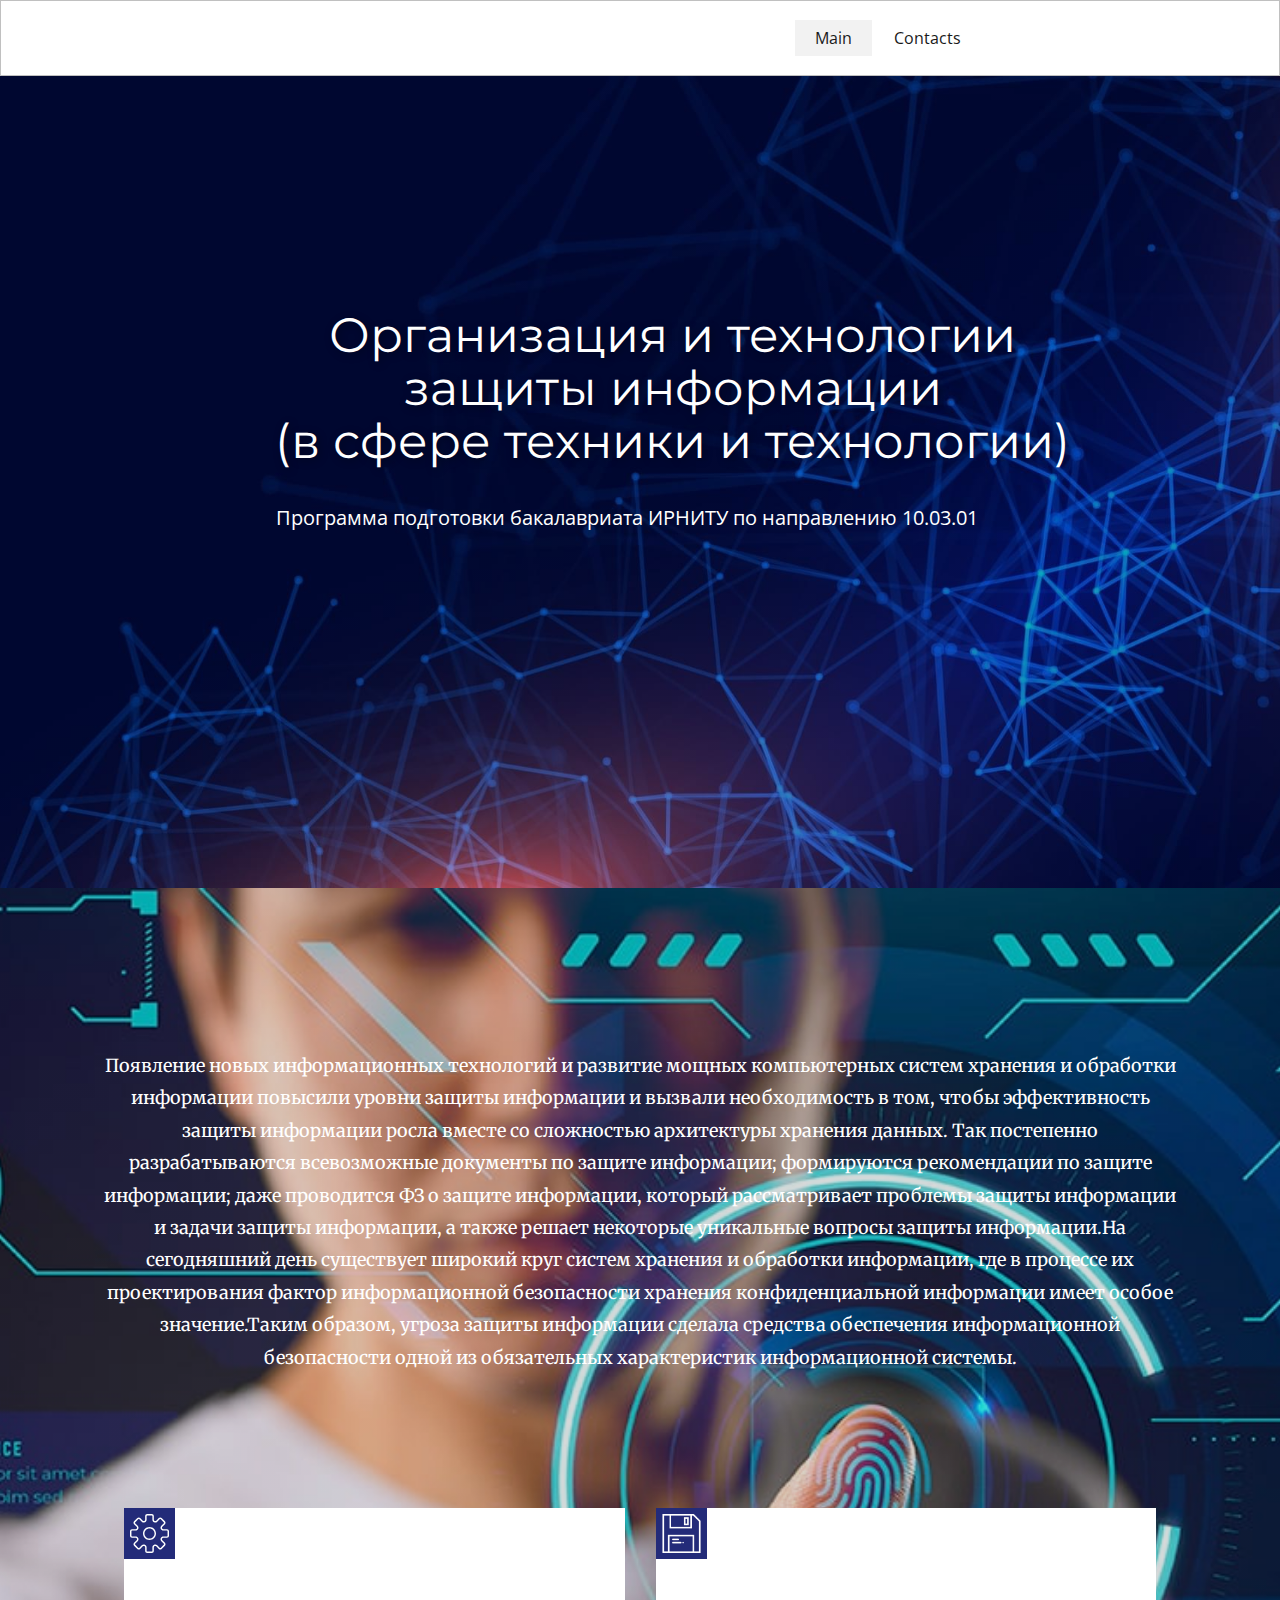
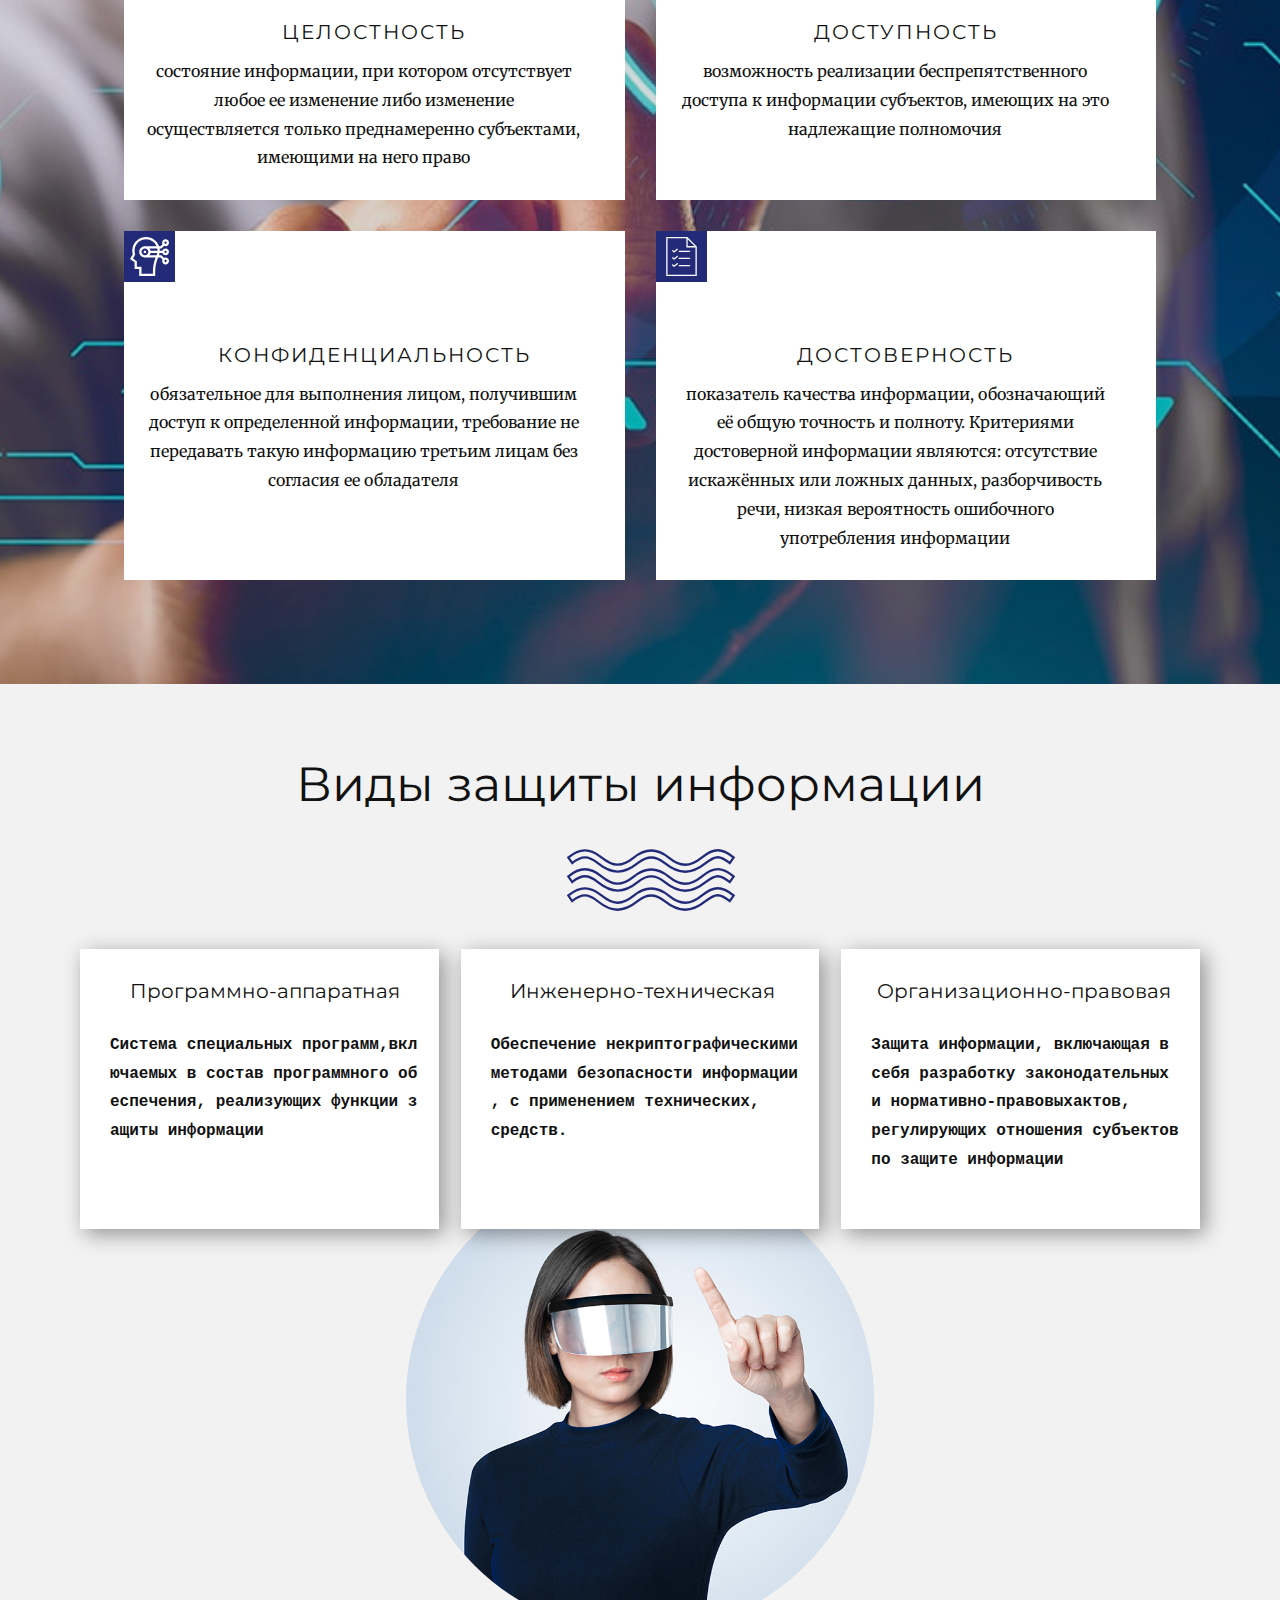
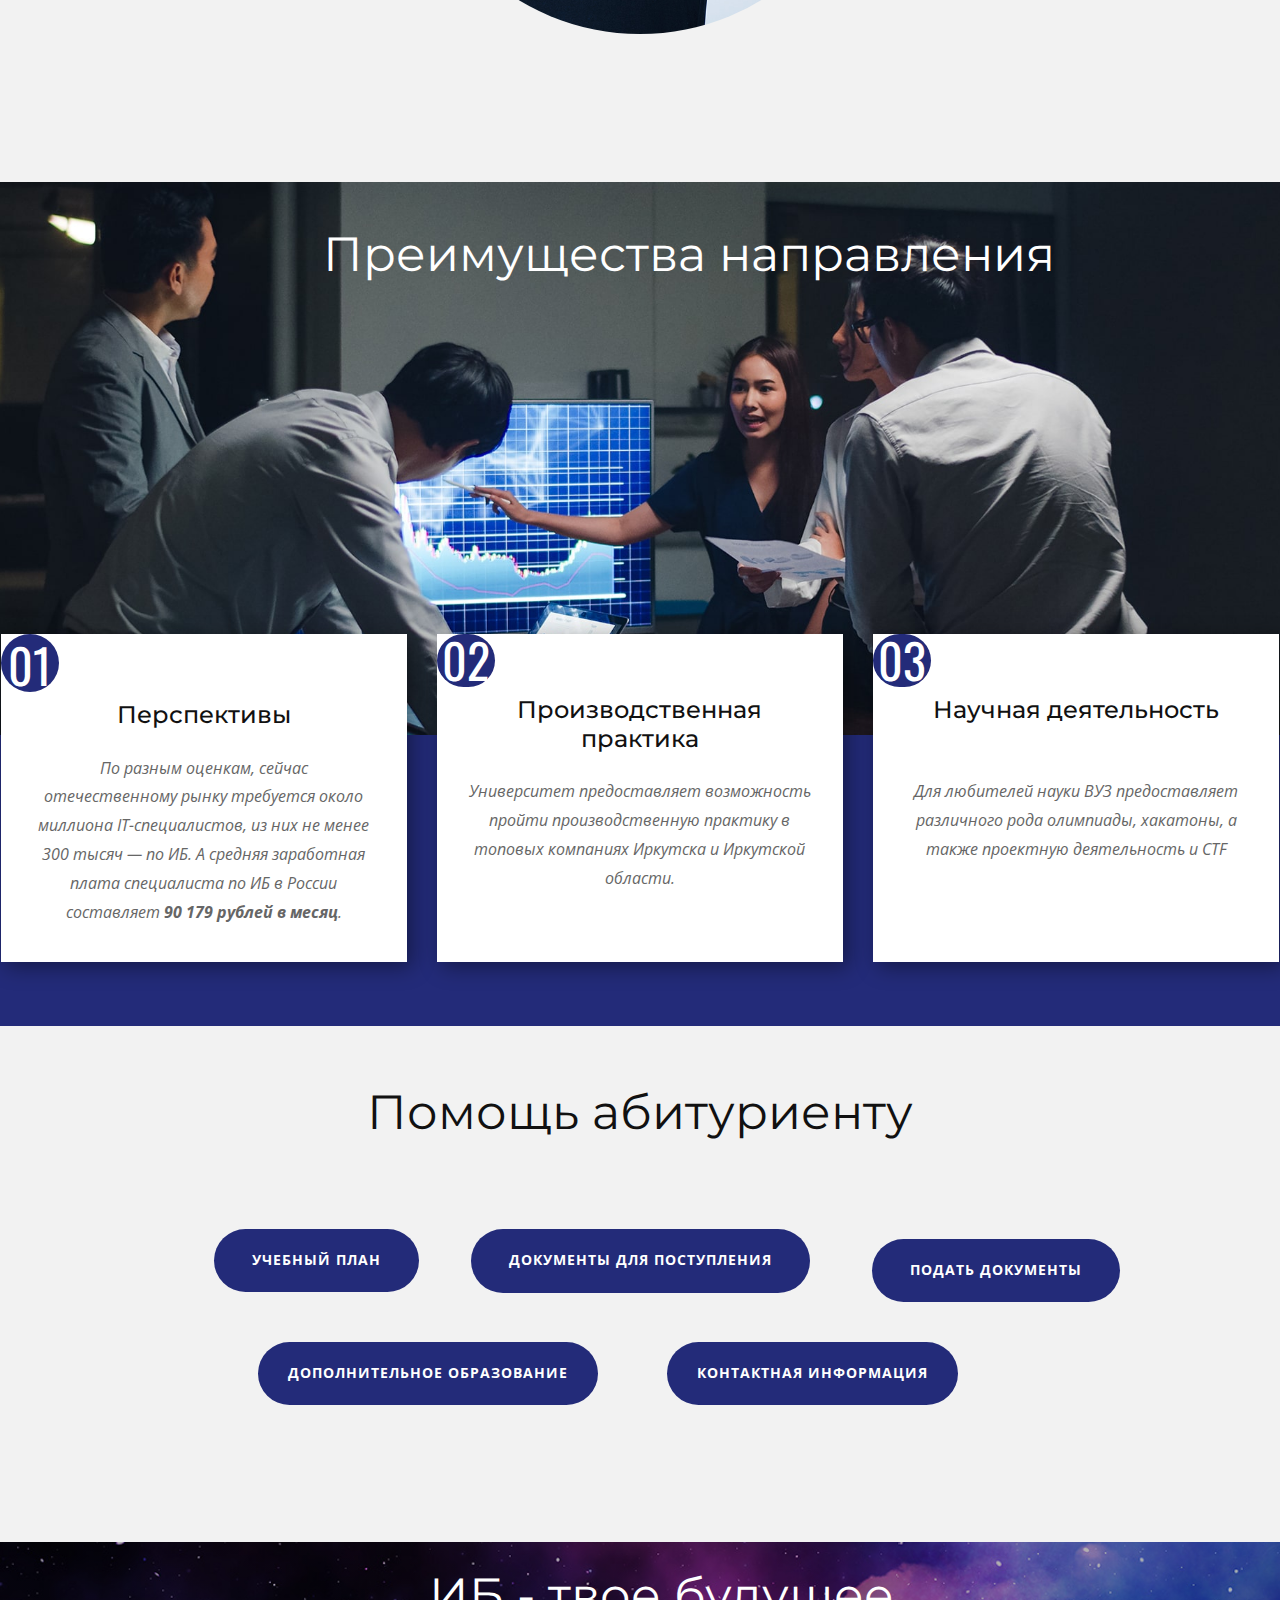
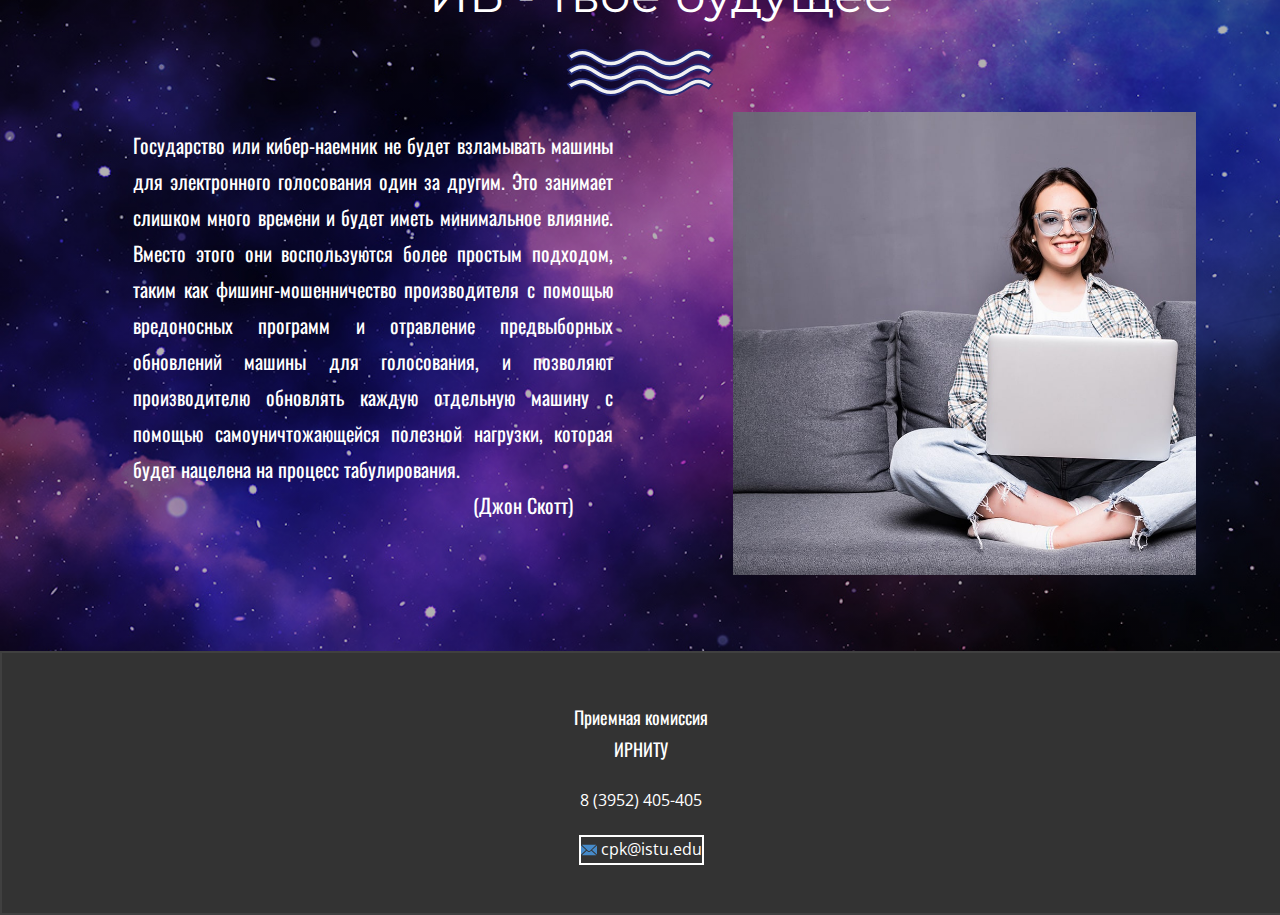
<file: index.html>
<!DOCTYPE html>
<html style="font-size: 16px;" lang="ru"><head>
    <meta name="viewport" content="width=device-width, initial-scale=1.0">
    <meta charset="utf-8">
    <meta name="keywords" content="​Join Accenture’s virtual program for new perspectives, ​Technology Of The Future, 01, 02, 03, 04, ​AI &amp;amp; Digital Platform, ​Essential 8 Emerging Technologies, ​Technology Of The Future, Join our newsletter">
    <meta name="description" content="">
    <title>Main</title>
    <link rel="stylesheet" href="nicepage.css" media="screen">
<link rel="stylesheet" href="Main.css" media="screen">
    <script class="u-script" type="text/javascript" src="jquery.js" defer=""></script>
    <script class="u-script" type="text/javascript" src="nicepage.js" defer=""></script>
    <meta name="generator" content="Nicepage 4.21.5, nicepage.com">
    <link id="u-theme-google-font" rel="stylesheet" href="https://fonts.googleapis.com/css?family=Montserrat:100,100i,200,200i,300,300i,400,400i,500,500i,600,600i,700,700i,800,800i,900,900i|Open+Sans:300,300i,400,400i,500,500i,600,600i,700,700i,800,800i">
    <link id="u-page-google-font" rel="stylesheet" href="https://fonts.googleapis.com/css?family=Montserrat:100,100i,200,200i,300,300i,400,400i,500,500i,600,600i,700,700i,800,800i,900,900i|Merriweather:300,300i,400,400i,700,700i,900,900i|Oswald:200,300,400,500,600,700">
    
    
    
    
    
    
    
    <script type="application/ld+json">{
		"@context": "http://schema.org",
		"@type": "Organization",
		"name": ""
}</script>
    <meta name="theme-color" content="#232b79">
    <meta property="og:title" content="Main">
    <meta property="og:type" content="website">
  </head>
  <body data-home-page="Main.html" data-home-page-title="Main" class="u-body u-xl-mode" data-lang="ru"><header class="u-align-center-xs u-border-1 u-border-grey-25 u-clearfix u-header u-header" id="sec-a184"><div class="u-clearfix u-sheet u-sheet-1">
        <nav class="u-align-left u-font-size-14 u-menu u-menu-one-level u-nav-spacing-25 u-offcanvas u-menu-1" data-responsive-from="MD">
          <div class="menu-collapse">
            <a class="u-button-style u-nav-link" href="#" style="padding: 4px 0px; font-size: calc(1em + 8px);">
              <svg class="u-svg-link" preserveAspectRatio="xMidYMin slice" viewBox="0 0 302 302" style=""><use xmlns:xlink="http://www.w3.org/1999/xlink" xlink:href="#svg-7b92"></use></svg>
              <svg xmlns="http://www.w3.org/2000/svg" xmlns:xlink="http://www.w3.org/1999/xlink" version="1.1" id="svg-7b92" x="0px" y="0px" viewBox="0 0 302 302" style="enable-background:new 0 0 302 302;" xml:space="preserve" class="u-svg-content"><g><rect y="36" width="302" height="30"></rect><rect y="236" width="302" height="30"></rect><rect y="136" width="302" height="30"></rect>
</g><g></g><g></g><g></g><g></g><g></g><g></g><g></g><g></g><g></g><g></g><g></g><g></g><g></g><g></g><g></g></svg>
            </a>
          </div>
          <div class="u-custom-menu u-nav-container">
            <ul class="u-nav u-spacing-2 u-unstyled u-nav-1"><li class="u-nav-item"><a class="u-active-grey-5 u-button-style u-hover-grey-10 u-nav-link u-text-active-grey-90 u-text-grey-90 u-text-hover-grey-90" href="Main.html" style="padding: 10px 20px;">Main</a>
</li><li class="u-nav-item"><a class="u-active-grey-5 u-button-style u-hover-grey-10 u-nav-link u-text-active-grey-90 u-text-grey-90 u-text-hover-grey-90" href="Contacts.html" style="padding: 10px 20px;">Contacts</a>
</li></ul>
          </div>
          <div class="u-custom-menu u-nav-container-collapse">
            <div class="u-align-center u-black u-container-style u-inner-container-layout u-opacity u-opacity-95 u-sidenav">
              <div class="u-inner-container-layout u-sidenav-overflow">
                <div class="u-menu-close"></div>
                <ul class="u-align-center u-nav u-popupmenu-items u-unstyled u-nav-2"><li class="u-nav-item"><a class="u-button-style u-nav-link" href="Main.html">Main</a>
</li><li class="u-nav-item"><a class="u-button-style u-nav-link" href="Contacts.html">Contacts</a>
</li></ul>
              </div>
            </div>
            <div class="u-black u-menu-overlay u-opacity u-opacity-70"></div>
          </div>
        </nav>
      </div></header> 
    <section class="u-align-center u-clearfix u-image u-shading u-section-1" id="carousel_5ad0" src="" data-image-width="1782" data-image-height="1080">
      <div class="u-clearfix u-sheet u-valign-middle-xs u-sheet-1">
        <h1 class="u-custom-font u-font-montserrat u-text u-text-body-alt-color u-title u-text-1">Организация и технологии защиты информации<br>(в сфере техники и технологии) 
        </h1>
        <p class="u-large-text u-text u-text-body-alt-color u-text-font u-text-variant u-text-2">Программа подготовки бакалавриата ИРНИТУ по направлению 10.03.01<br>
        </p>
      </div>
    </section>
    <section class="u-align-right u-clearfix u-image u-shading u-section-2" id="sec-227e">
      <div class="u-clearfix u-sheet u-sheet-1">
        <div class="u-expanded-width-lg u-expanded-width-md u-expanded-width-sm u-expanded-width-xs u-gradient u-opacity u-opacity-35 u-shape u-shape-rectangle u-shape-1"></div>
        <p class="u-align-center u-custom-font u-font-merriweather u-text u-text-white u-text-1"> Появление новых информационных технологий и развитие мощных компьютерных систем хранения и обработки информации повысили уровни защиты информации и вызвали необходимость в том, чтобы эффективность защиты информации росла вместе со сложностью архитектуры хранения данных. Так постепенно разрабатываются всевозможные документы по защите информации; формируются рекомендации по защите информации; даже проводится ФЗ о защите информации, который рассматривает проблемы защиты информации и задачи защиты информации, а также решает некоторые уникальные вопросы защиты информации.На сегодняшний день существует широкий круг систем хранения и обработки информации, где в процессе их проектирования фактор информационной безопасности хранения конфиденциальной информации имеет особое значение.Таким образом, угроза защиты информации сделала средства обеспечения информационной безопасности одной из обязательных характеристик информационной системы.</p>
        <div class="u-expanded-width-md u-expanded-width-sm u-expanded-width-xs u-list u-list-1">
          <div class="u-repeater u-repeater-1">
            <div class="u-align-center u-container-style u-list-item u-repeater-item u-video-cover u-white u-list-item-1">
              <div class="u-container-layout u-similar-container u-container-layout-1"><span class="u-icon u-icon-rounded u-palette-1-base u-text-white u-icon-1"><svg class="u-svg-link" preserveAspectRatio="xMidYMin slice" viewBox="0 0 54 54" style=""><use xmlns:xlink="http://www.w3.org/1999/xlink" xlink:href="#svg-6b26"></use></svg><svg class="u-svg-content" viewBox="0 0 54 54" x="0px" y="0px" id="svg-6b26" style="enable-background:new 0 0 54 54;"><g><path d="M51.22,21h-5.052c-0.812,0-1.481-0.447-1.792-1.197s-0.153-1.54,0.42-2.114l3.572-3.571
		c0.525-0.525,0.814-1.224,0.814-1.966c0-0.743-0.289-1.441-0.814-1.967l-4.553-4.553c-1.05-1.05-2.881-1.052-3.933,0l-3.571,3.571
		c-0.574,0.573-1.366,0.733-2.114,0.421C33.447,9.313,33,8.644,33,7.832V2.78C33,1.247,31.753,0,30.22,0H23.78
		C22.247,0,21,1.247,21,2.78v5.052c0,0.812-0.447,1.481-1.197,1.792c-0.748,0.313-1.54,0.152-2.114-0.421l-3.571-3.571
		c-1.052-1.052-2.883-1.05-3.933,0l-4.553,4.553c-0.525,0.525-0.814,1.224-0.814,1.967c0,0.742,0.289,1.44,0.814,1.966l3.572,3.571
		c0.573,0.574,0.73,1.364,0.42,2.114S8.644,21,7.832,21H2.78C1.247,21,0,22.247,0,23.78v6.439C0,31.753,1.247,33,2.78,33h5.052
		c0.812,0,1.481,0.447,1.792,1.197s0.153,1.54-0.42,2.114l-3.572,3.571c-0.525,0.525-0.814,1.224-0.814,1.966
		c0,0.743,0.289,1.441,0.814,1.967l4.553,4.553c1.051,1.051,2.881,1.053,3.933,0l3.571-3.572c0.574-0.573,1.363-0.731,2.114-0.42
		c0.75,0.311,1.197,0.98,1.197,1.792v5.052c0,1.533,1.247,2.78,2.78,2.78h6.439c1.533,0,2.78-1.247,2.78-2.78v-5.052
		c0-0.812,0.447-1.481,1.197-1.792c0.751-0.312,1.54-0.153,2.114,0.42l3.571,3.572c1.052,1.052,2.883,1.05,3.933,0l4.553-4.553
		c0.525-0.525,0.814-1.224,0.814-1.967c0-0.742-0.289-1.44-0.814-1.966l-3.572-3.571c-0.573-0.574-0.73-1.364-0.42-2.114
		S45.356,33,46.168,33h5.052c1.533,0,2.78-1.247,2.78-2.78V23.78C54,22.247,52.753,21,51.22,21z M52,30.22
		C52,30.65,51.65,31,51.22,31h-5.052c-1.624,0-3.019,0.932-3.64,2.432c-0.622,1.5-0.295,3.146,0.854,4.294l3.572,3.571
		c0.305,0.305,0.305,0.8,0,1.104l-4.553,4.553c-0.304,0.304-0.799,0.306-1.104,0l-3.571-3.572c-1.149-1.149-2.794-1.474-4.294-0.854
		c-1.5,0.621-2.432,2.016-2.432,3.64v5.052C31,51.65,30.65,52,30.22,52H23.78C23.35,52,23,51.65,23,51.22v-5.052
		c0-1.624-0.932-3.019-2.432-3.64c-0.503-0.209-1.021-0.311-1.533-0.311c-1.014,0-1.997,0.4-2.761,1.164l-3.571,3.572
		c-0.306,0.306-0.801,0.304-1.104,0l-4.553-4.553c-0.305-0.305-0.305-0.8,0-1.104l3.572-3.571c1.148-1.148,1.476-2.794,0.854-4.294
		C10.851,31.932,9.456,31,7.832,31H2.78C2.35,31,2,30.65,2,30.22V23.78C2,23.35,2.35,23,2.78,23h5.052
		c1.624,0,3.019-0.932,3.64-2.432c0.622-1.5,0.295-3.146-0.854-4.294l-3.572-3.571c-0.305-0.305-0.305-0.8,0-1.104l4.553-4.553
		c0.304-0.305,0.799-0.305,1.104,0l3.571,3.571c1.147,1.147,2.792,1.476,4.294,0.854C22.068,10.851,23,9.456,23,7.832V2.78
		C23,2.35,23.35,2,23.78,2h6.439C30.65,2,31,2.35,31,2.78v5.052c0,1.624,0.932,3.019,2.432,3.64
		c1.502,0.622,3.146,0.294,4.294-0.854l3.571-3.571c0.306-0.305,0.801-0.305,1.104,0l4.553,4.553c0.305,0.305,0.305,0.8,0,1.104
		l-3.572,3.571c-1.148,1.148-1.476,2.794-0.854,4.294c0.621,1.5,2.016,2.432,3.64,2.432h5.052C51.65,23,52,23.35,52,23.78V30.22z"></path><path d="M27,18c-4.963,0-9,4.037-9,9s4.037,9,9,9s9-4.037,9-9S31.963,18,27,18z M27,34c-3.859,0-7-3.141-7-7s3.141-7,7-7
		s7,3.141,7,7S30.859,34,27,34z"></path>
</g></svg></span>
                <h4 class="u-text u-text-2">Целостность</h4>
                <p class="u-custom-font u-font-merriweather u-text u-text-3"> состояние информации, при котором отсутствует любое ее изменение либо изменение осуществляется только преднамеренно субъектами, имеющими на него право</p>
              </div>
            </div>
            <div class="u-align-center u-container-style u-list-item u-repeater-item u-video-cover u-white u-list-item-2">
              <div class="u-container-layout u-similar-container u-container-layout-2"><span class="u-file-icon u-icon u-icon-rounded u-palette-1-base u-text-white u-icon-2"><img src="images/149111-6f54579b.png" alt=""></span>
                <h4 class="u-text u-text-4">доступность</h4>
                <p class="u-custom-font u-font-merriweather u-text u-text-5"> возможность реализации беспрепятственного доступа к информации субъектов, имеющих на это надлежащие полномочия</p>
              </div>
            </div>
            <div class="u-align-center u-container-style u-list-item u-repeater-item u-video-cover u-white u-list-item-3">
              <div class="u-container-layout u-similar-container u-container-layout-3"><span class="u-icon u-icon-rounded u-palette-1-base u-text-white u-icon-3"><svg class="u-svg-link" preserveAspectRatio="xMidYMin slice" viewBox="0 0 512.012 512.012" style=""><use xmlns:xlink="http://www.w3.org/1999/xlink" xlink:href="#svg-a934"></use></svg><svg class="u-svg-content" viewBox="0 0 512.012 512.012" id="svg-a934"><g><path d="m59.998 332.666v87.346h61v92h210v-62.218c0-56.303 12.309-115.303 37.563-179.782h32.224l25.611 25.611c-2.817 5.875-4.398 12.451-4.398 19.39 0 24.813 20.187 45 45 45s45-20.187 45-45-20.187-45-45-45c-6.938 0-13.514 1.581-19.389 4.398l-34.398-34.398h-32.572c3.497-9.779 6.115-19.796 7.843-30.01h36.096c6.192 17.469 22.865 30.01 42.42 30.01 24.813 0 45-20.187 45-45s-20.187-45-45-45c-19.555 0-36.228 12.541-42.42 30h-33.58c0-10.152-.845-20.177-2.485-30h24.698l34.398-34.397c5.875 2.817 12.45 4.398 19.389 4.398 24.813 0 45-20.187 45-45s-20.187-45-45-45-45 20.187-45 45c0 6.939 1.581 13.514 4.398 19.389l-25.611 25.61h-19.994c-24.022-68.126-88.986-119.066-167.616-120-88.723-1.043-163.221 61.684-179.498 143.168-5.685 28.455-4.837 56.601 2.51 83.77l-36.173 62.25zm407-32.654c8.271 0 15 6.729 15 15s-6.729 15-15 15-15-6.729-15-15 6.728-15 15-15zm0-120c8.271 0 15 6.729 15 15s-6.729 15-15 15-15-6.729-15-15 6.728-15 15-15zm0-120c8.271 0 15 6.729 15 15s-6.729 15-15 15-15-6.729-15-15 6.728-15 15-15zm-117.798 178.089c-.272.639-.533 1.273-.802 1.911h-92.44c6.565-8.725 11.274-18.921 13.531-30.01h88.481c-1.971 9.61-4.896 18.996-8.77 28.099zm-108.202-43.089c0 24.813-20.187 45-45 45s-45-20.187-45-45 20.187-45 45-45 45 20.187 45 45zm120-15h-91.509c-2.258-11.079-6.967-21.275-13.532-30h101.998c1.993 9.704 3.043 19.738 3.043 30zm-297.903-30.954c13.953-69.845 76.913-119.906 149.725-119.047 60.427.717 112.514 37.715 135.55 90.001h-152.372c-41.355 0-75 33.645-75 75s33.645 75 75 74.99h140.455c-23.819 63.823-35.455 122.919-35.455 179.792v32.218h-150v-92h-61v-72.655l-50.417-36.534 29.076-50.038c-.795-4.156-14.724-35.852-5.562-81.727z"></path><path d="m180.998 180.012h30v30h-30z"></path>
</g></svg></span>
                <h4 class="u-text u-text-6">Конфиденциальность</h4>
                <p class="u-custom-font u-font-merriweather u-text u-text-7"> обязательное для выполнения лицом, получившим доступ к определенной информации, требование не передавать такую информацию третьим лицам без согласия ее обладателя</p>
              </div>
            </div>
            <div class="u-align-center u-container-style u-list-item u-repeater-item u-video-cover u-white u-list-item-4">
              <div class="u-container-layout u-similar-container u-container-layout-4"><span class="u-icon u-icon-rounded u-palette-1-base u-icon-4"><svg class="u-svg-link" preserveAspectRatio="xMidYMin slice" viewBox="0 0 60 60" style=""><use xmlns:xlink="http://www.w3.org/1999/xlink" xlink:href="#svg-457c"></use></svg><svg class="u-svg-content" viewBox="0 0 60 60" x="0px" y="0px" id="svg-457c" style="enable-background:new 0 0 60 60;"><g><path d="M38.914,0H6.5v60h47V14.586L38.914,0z M39.5,3.414L50.086,14H39.5V3.414z M8.5,58V2h29v14h14v42H8.5z"></path><path d="M42.5,21h-16c-0.552,0-1,0.447-1,1s0.448,1,1,1h16c0.552,0,1-0.447,1-1S43.052,21,42.5,21z"></path><path d="M22.875,18.219l-4.301,3.441l-1.367-1.367c-0.391-0.391-1.023-0.391-1.414,0s-0.391,1.023,0,1.414l2,2
		C17.987,23.901,18.243,24,18.5,24c0.22,0,0.441-0.072,0.624-0.219l5-4c0.432-0.346,0.501-0.975,0.156-1.406
		C23.936,17.943,23.306,17.874,22.875,18.219z"></path><path d="M42.5,32h-16c-0.552,0-1,0.447-1,1s0.448,1,1,1h16c0.552,0,1-0.447,1-1S43.052,32,42.5,32z"></path><path d="M22.875,29.219l-4.301,3.441l-1.367-1.367c-0.391-0.391-1.023-0.391-1.414,0s-0.391,1.023,0,1.414l2,2
		C17.987,34.901,18.243,35,18.5,35c0.22,0,0.441-0.072,0.624-0.219l5-4c0.432-0.346,0.501-0.975,0.156-1.406
		C23.936,28.943,23.306,28.874,22.875,29.219z"></path><path d="M42.5,43h-16c-0.552,0-1,0.447-1,1s0.448,1,1,1h16c0.552,0,1-0.447,1-1S43.052,43,42.5,43z"></path><path d="M22.875,40.219l-4.301,3.441l-1.367-1.367c-0.391-0.391-1.023-0.391-1.414,0s-0.391,1.023,0,1.414l2,2
		C17.987,45.901,18.243,46,18.5,46c0.22,0,0.441-0.072,0.624-0.219l5-4c0.432-0.346,0.501-0.975,0.156-1.406
		C23.936,39.943,23.306,39.874,22.875,40.219z"></path>
</g></svg></span>
                <h4 class="u-text u-text-8">Достоверность</h4>
                <p class="u-custom-font u-font-merriweather u-text u-text-9"> показатель качества информации, обозначающий её общую точность и полноту. Критериями достоверной информации являются: отсутствие искажённых или ложных данных, разборчивость речи, низкая вероятность ошибочного употребления информации<br>
                </p>
              </div>
            </div>
          </div>
        </div>
      </div>
    </section>
    <section class="u-align-center u-clearfix u-grey-5 u-section-3" id="carousel_082c">
      <div class="u-clearfix u-sheet u-sheet-1">
        <h2 class="u-text u-text-default u-text-1">Виды защиты информации</h2>
        <div class="u-border-2 u-border-palette-1-base u-shape u-shape-svg u-text-grey-5 u-shape-1">
          <svg class="u-svg-link" preserveAspectRatio="none" viewBox="0 0 160 50" style=""><use xmlns:xlink="http://www.w3.org/1999/xlink" xlink:href="#svg-0c8e"></use></svg>
          <svg class="u-svg-content" viewBox="-1 -1 162 52" x="0px" y="0px" id="svg-0c8e" style="enable-background:new 0 0 160 50;"><path d="M133,26.7c-13.9,9.7-25.8,9.7-39.8,0c-9.1-6.3-16.8-6.3-25.9,0c-13.8,9.6-25.1,9.6-38.9,0c-9.2-6.4-15.4-6.4-24.6,0L0,22
	c11.2-7.8,20.6-8.1,32.2,0c11,7.6,19,8.5,31.3,0c11.6-8.1,22.4-7.7,33.5,0c11.4,8,20.3,8.3,32.2,0c11.6-8.1,19.2-8.1,30.8,0
	l-3.8,4.7C146.9,20.2,142.3,20.2,133,26.7z M133,10.8c-13.9,9.7-25.8,9.7-39.8,0c-9.1-6.3-16.8-6.3-25.9,0
	c-13.8,9.6-25.1,9.6-38.9,0c-9.2-6.4-15.4-6.4-24.6,0L0,6.1c11.2-7.8,20.6-8.1,32.2,0c11,7.6,19,8.5,31.3,0C75.1-2,85.9-1.6,97,6.1
	c11.4,8,20.3,8.3,32.2,0C140.8-2,148.4-2,160,6.1l-3.8,4.7C146.9,4.3,142.3,4.3,133,10.8z M32.2,38c11,7.6,19,8.5,31.3,0
	c11.6-8.1,22.4-7.7,33.5,0c11.4,8,20.3,8.3,32.2,0c11.6-8.1,19.2-8.1,30.8,0l-3.8,4.7c-9.3-6.5-13.9-6.5-23.3,0
	c-13.9,9.7-25.8,9.7-39.8,0c-9.1-6.3-16.8-6.3-25.9,0c-13.8,9.6-25.1,9.6-38.9,0c-9.2-6.4-15.4-6.4-24.6,0L0,38
	C11.2,30.2,20.6,29.9,32.2,38z"></path></svg>
        </div>
        <div class="u-expanded-width-xs u-image u-image-circle u-preserve-proportions u-image-1" alt="" data-image-width="800" data-image-height="800">
          <div class="u-preserve-proportions-child" style="padding-top: 100%;"></div>
        </div>
        <div class="u-expanded-width-md u-expanded-width-sm u-expanded-width-xs u-list u-list-1">
          <div class="u-repeater u-repeater-1">
            <div class="u-container-style u-list-item u-repeater-item u-white u-list-item-1">
              <div class="u-container-layout u-similar-container u-valign-top u-container-layout-1">
                <h5 class="u-align-center u-text u-text-2">Программно-аппаратная</h5>
                <p class="u-align-left u-custom-font u-font-courier-new u-text u-text-3"><b>Система</b>&nbsp;<b>специальных</b>&nbsp;<b>программ</b><b>,</b><b>включаемых</b>&nbsp;<b>в</b>&nbsp;<b>состав</b>&nbsp;<b>программного</b>&nbsp;<b>обеспечения</b><b>,</b>&nbsp;<b>реализующих</b>&nbsp;<b>функции</b>&nbsp;<b>защиты</b>&nbsp;<b>информации</b>
                </p>
              </div>
            </div>
            <div class="u-container-style u-list-item u-repeater-item u-video-cover u-white u-list-item-2">
              <div class="u-container-layout u-similar-container u-valign-top u-container-layout-2">
                <h5 class="u-align-center u-text u-text-4">Инженерно-техническая&nbsp;</h5>
                <p class="u-align-left u-custom-font u-font-courier-new u-text u-text-5">Обеспечение некриптографическими методами&nbsp;<b>безопасности</b>&nbsp;<b>информации</b>, с применением&nbsp;<b>технических</b>, средств.
                </p>
              </div>
            </div>
            <div class="u-container-style u-list-item u-repeater-item u-video-cover u-white u-list-item-3">
              <div class="u-container-layout u-similar-container u-valign-top u-container-layout-3">
                <h5 class="u-align-center u-text u-text-6">Организационно-правовая&nbsp;</h5>
                <p class="u-align-left u-custom-font u-font-courier-new u-text u-text-7"><b>Защита</b>&nbsp;<b>информации</b>, включающая в себя разработку законодательных и нормативно-<b>правовых</b>актов, регулирующих отношения субъектов по&nbsp;<b>защите</b>&nbsp;<b>информации</b>
                </p>
              </div>
            </div>
          </div>
        </div>
      </div>
    </section>
    <section class="u-align-center u-clearfix u-palette-1-base u-section-4" id="carousel_5f6d">
      <img class="u-expanded-width u-image u-image-1" src="images/swa-min.jpg">
      <div class="u-list u-list-1">
        <div class="u-repeater u-repeater-1">
          <div class="u-align-center u-container-style u-list-item u-repeater-item u-shape-round u-white u-list-item-1">
            <div class="u-container-layout u-similar-container u-container-layout-1">
              <div class="u-align-center u-container-style u-group u-palette-1-base u-radius-50 u-shape-round u-group-1">
                <div class="u-container-layout u-container-layout-2">
                  <h2 class="u-custom-font u-font-oswald u-text u-text-1">01</h2>
                </div>
              </div>
              <h5 class="u-text u-text-2">Перспективы</h5>
              <p class="u-text u-text-grey-60 u-text-3"> По разным оценкам, сейчас отечественному рынку требуется около миллиона IT-специалистов, из них не менее 300 тысяч — по ИБ. А средняя заработная плата специалиста по ИБ в России составляет&nbsp;<b>90 179 рублей в месяц</b>.
              </p>
            </div>
          </div>
          <div class="u-align-center u-container-style u-list-item u-repeater-item u-shape-round u-white u-list-item-2">
            <div class="u-container-layout u-similar-container u-container-layout-3">
              <div class="u-align-center u-container-style u-group u-palette-1-base u-radius-50 u-shape-round u-video-cover u-group-2">
                <div class="u-container-layout u-container-layout-4">
                  <h2 class="u-custom-font u-font-oswald u-text u-text-4">02</h2>
                </div>
              </div>
              <h5 class="u-text u-text-5">Производственная практика</h5>
              <p class="u-text u-text-grey-60 u-text-6">Университет предоставляет возможность пройти производственную практику в топовых компаниях Иркутска и Иркутской области.</p>
            </div>
          </div>
          <div class="u-align-center u-container-style u-list-item u-repeater-item u-shape-round u-white u-list-item-3">
            <div class="u-container-layout u-similar-container u-container-layout-5">
              <div class="u-align-center u-container-style u-group u-palette-1-base u-radius-50 u-shape-round u-video-cover u-group-3">
                <div class="u-container-layout u-container-layout-6">
                  <h2 class="u-custom-font u-font-oswald u-text u-text-7">03</h2>
                </div>
              </div>
              <h5 class="u-text u-text-8">Научная деятельность</h5>
              <p class="u-text u-text-grey-60 u-text-9">
                <br>Для любителей науки ВУЗ предоставляет различного рода олимпиады, хакатоны, а также проектную деятельность и CTF
              </p>
            </div>
          </div>
        </div>
      </div>
      <h2 class="u-hidden-sm u-text u-text-10">Преимущества направления</h2>
    </section>
    <section class="u-align-center u-clearfix u-grey-5 u-section-5" id="sec-e7f8">
      <div class="u-clearfix u-sheet u-valign-middle-md u-sheet-1">
        <h2 class="u-text u-text-default u-text-1">Помощь абитуриенту</h2>
        <a href="https://www.istu.edu/abiturientu/urovni/up/plan?plan_id=1734&amp;admis=23820" class="u-btn u-btn-round u-button-style u-custom-item u-hover-palette-1-light-1 u-palette-1-base u-radius-50 u-btn-1" target="_blank">Учебный план</a>
        <a href="https://www.istu.edu/abiturientu/dokumenty/dokumenty_post" class="u-btn u-btn-round u-button-style u-custom-item u-hover-palette-1-light-1 u-palette-1-base u-radius-50 u-btn-2" target="_blank">Документы для поступления</a>
        <a href="https://cis.istu.edu/pub/auth" class="u-btn u-btn-round u-button-style u-custom-item u-hover-palette-1-light-1 u-palette-1-base u-radius-50 u-btn-3" target="_blank">Подать документы</a>
        <a href="https://www.istu.edu/studentu/vozmozhnosti" class="u-btn u-btn-round u-button-style u-custom-item u-hover-palette-1-light-1 u-palette-1-base u-radius-50 u-btn-4" target="_blank">Дополнительное образование</a>
        <a href="https://www.istu.edu/abiturientu/priyemnaya_komissiya/kontaktnaya_informatsiya" class="u-btn u-btn-round u-button-style u-custom-item u-hover-palette-1-light-1 u-palette-1-base u-radius-50 u-btn-5" target="_blank">Контактная информация</a>
      </div>
    </section>
    <section class="u-align-center u-clearfix u-image u-shading u-section-6" id="carousel_4b76" data-image-width="1200" data-image-height="1200">
      <div class="u-clearfix u-sheet u-sheet-1">
        <h2 class="u-text u-text-default-lg u-text-default-md u-text-default-xl u-text-1">ИБ - твое будущее</h2>
        <div class="u-border-2 u-border-palette-1-base u-shape u-shape-svg u-text-grey-5 u-shape-1">
          <svg class="u-svg-link" preserveAspectRatio="none" viewBox="0 0 160 50" style=""><use xmlns:xlink="http://www.w3.org/1999/xlink" xlink:href="#svg-78f4"></use></svg>
          <svg class="u-svg-content" viewBox="-1 -1 162 52" x="0px" y="0px" id="svg-78f4" style="enable-background:new 0 0 160 50;"><path d="M133,26.7c-13.9,9.7-25.8,9.7-39.8,0c-9.1-6.3-16.8-6.3-25.9,0c-13.8,9.6-25.1,9.6-38.9,0c-9.2-6.4-15.4-6.4-24.6,0L0,22
	c11.2-7.8,20.6-8.1,32.2,0c11,7.6,19,8.5,31.3,0c11.6-8.1,22.4-7.7,33.5,0c11.4,8,20.3,8.3,32.2,0c11.6-8.1,19.2-8.1,30.8,0
	l-3.8,4.7C146.9,20.2,142.3,20.2,133,26.7z M133,10.8c-13.9,9.7-25.8,9.7-39.8,0c-9.1-6.3-16.8-6.3-25.9,0
	c-13.8,9.6-25.1,9.6-38.9,0c-9.2-6.4-15.4-6.4-24.6,0L0,6.1c11.2-7.8,20.6-8.1,32.2,0c11,7.6,19,8.5,31.3,0C75.1-2,85.9-1.6,97,6.1
	c11.4,8,20.3,8.3,32.2,0C140.8-2,148.4-2,160,6.1l-3.8,4.7C146.9,4.3,142.3,4.3,133,10.8z M32.2,38c11,7.6,19,8.5,31.3,0
	c11.6-8.1,22.4-7.7,33.5,0c11.4,8,20.3,8.3,32.2,0c11.6-8.1,19.2-8.1,30.8,0l-3.8,4.7c-9.3-6.5-13.9-6.5-23.3,0
	c-13.9,9.7-25.8,9.7-39.8,0c-9.1-6.3-16.8-6.3-25.9,0c-13.8,9.6-25.1,9.6-38.9,0c-9.2-6.4-15.4-6.4-24.6,0L0,38
	C11.2,30.2,20.6,29.9,32.2,38z"></path></svg>
        </div>
        <img class="u-expanded-width-xs u-image u-image-1" src="images/-min2.jpg">
        <p class="u-align-justify u-custom-font u-font-oswald u-text u-text-2"> Государство или кибер-наемник не будет взламывать машины для электронного голосования один за другим. Это занимает слишком много времени и будет иметь минимальное влияние. Вместо этого они воспользуются более простым подходом, таким как фишинг-мошенничество производителя с помощью вредоносных программ и отравление предвыборных обновлений машины для голосования, и позволяют производителю обновлять каждую отдельную машину с помощью самоуничтожающейся полезной нагрузки, которая будет нацелена на процесс табулирования.<br>&nbsp; &nbsp; &nbsp; &nbsp; &nbsp; &nbsp; &nbsp; &nbsp; &nbsp; &nbsp; &nbsp; &nbsp; &nbsp; &nbsp; &nbsp; &nbsp; &nbsp; &nbsp; &nbsp; &nbsp; &nbsp; &nbsp; &nbsp; &nbsp; &nbsp; &nbsp; &nbsp; &nbsp; &nbsp; &nbsp; &nbsp; &nbsp; &nbsp; &nbsp; (Джон Скотт)
        </p>
      </div>
    </section>
    
    
    <footer class="u-align-center u-border-2 u-border-grey-75 u-border-no-right u-clearfix u-footer u-grey-80 u-footer" id="sec-b796"><div class="u-clearfix u-sheet u-sheet-1">
        <p class="u-custom-font u-font-oswald u-text u-text-1">Приемная комиссия<br>ИРНИТУ
        </p>
        <p class="u-text u-text-2"> 8 (3952) 405-405</p>
        <a href="mailto:info@site.com" class="u-active-none u-border-2 u-border-white u-bottom-left-radius-0 u-bottom-right-radius-0 u-btn u-btn-rectangle u-button-style u-hover-none u-none u-radius-0 u-text-body-alt-color u-text-hover-palette-4-light-1 u-top-left-radius-0 u-top-right-radius-0 u-btn-1"><span class="u-icon u-icon-1"><svg class="u-svg-content" viewBox="0 0 24 16" x="0px" y="0px" style="width: 1em; height: 1em;"><path fill="currentColor" d="M23.8,1.1l-7.3,6.8l7.3,6.8c0.1-0.2,0.2-0.6,0.2-0.9V2C24,1.7,23.9,1.4,23.8,1.1z M21.8,0H2.2
	c-0.4,0-0.7,0.1-1,0.2L10.6,9c0.8,0.8,2.2,0.8,3,0l9.2-8.7C22.6,0.1,22.2,0,21.8,0z M0.2,1.1C0.1,1.4,0,1.7,0,2V14
	c0,0.3,0.1,0.6,0.2,0.9l7.3-6.8L0.2,1.1z M15.5,9l-1.1,1c-1.3,1.2-3.6,1.2-4.9,0l-1-1l-7.3,6.8c0.2,0.1,0.6,0.2,1,0.2H22
	c0.4,0,0.6-0.1,1-0.2L15.5,9z"></path></svg><img></span>&nbsp;cpk@istu.edu
     
  
</body></html>
</file>
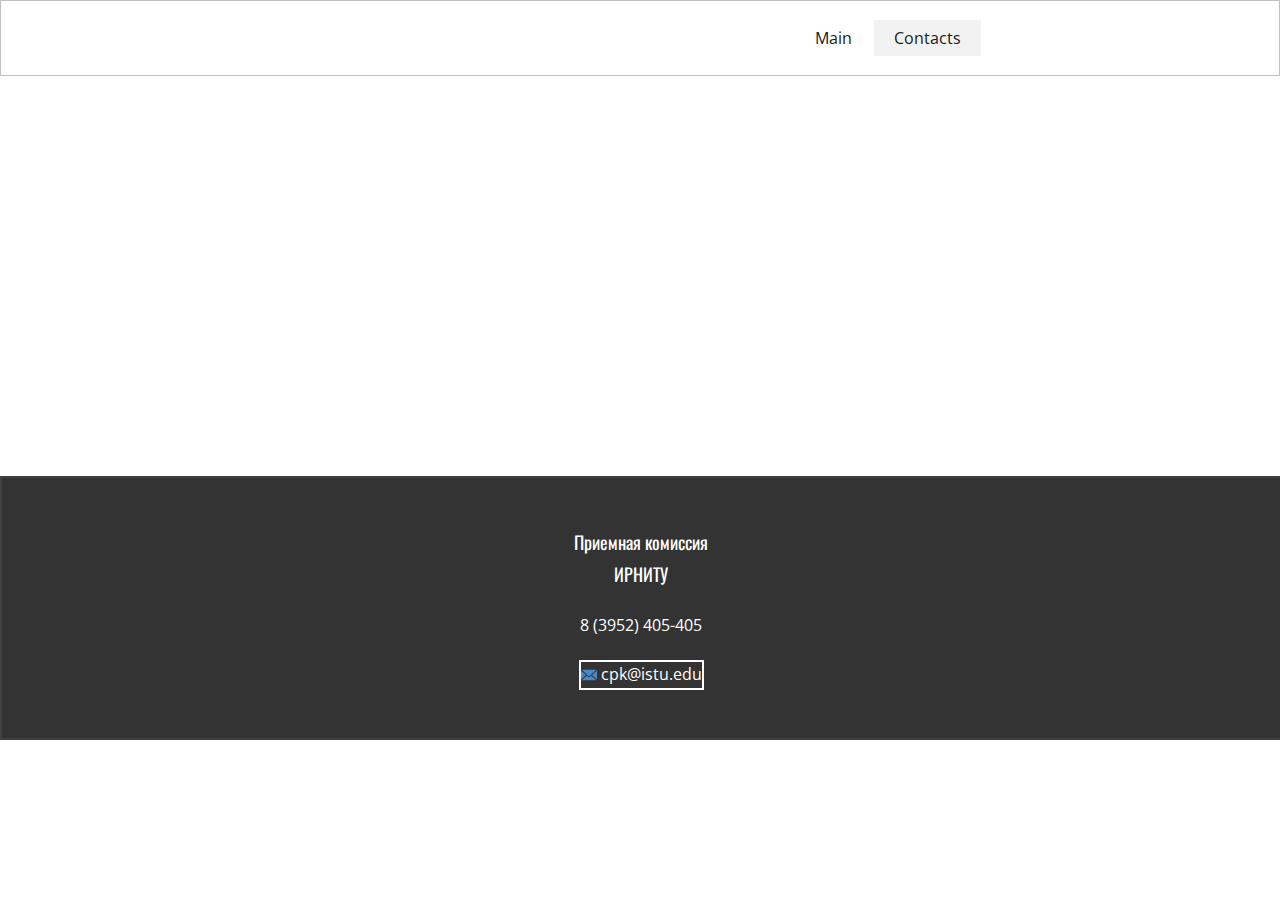
<file: Contacts.html>
<!DOCTYPE html>
<html style="font-size: 16px;" lang="ru"><head>
    <meta name="viewport" content="width=device-width, initial-scale=1.0">
    <meta charset="utf-8">
    <meta name="keywords" content="">
    <meta name="description" content="">
    <title>Contacts</title>
    <link rel="stylesheet" href="nicepage.css" media="screen">
<link rel="stylesheet" href="Contacts.css" media="screen">
    <script class="u-script" type="text/javascript" src="jquery.js" defer=""></script>
    <script class="u-script" type="text/javascript" src="nicepage.js" defer=""></script>
    <meta name="generator" content="Nicepage 4.21.5, nicepage.com">
    <link id="u-theme-google-font" rel="stylesheet" href="https://fonts.googleapis.com/css?family=Montserrat:100,100i,200,200i,300,300i,400,400i,500,500i,600,600i,700,700i,800,800i,900,900i|Open+Sans:300,300i,400,400i,500,500i,600,600i,700,700i,800,800i">
    <link id="u-page-google-font" rel="stylesheet" href="https://fonts.googleapis.com/css?family=Oswald:200,300,400,500,600,700">
    
    
    <script type="application/ld+json">{
		"@context": "http://schema.org",
		"@type": "Organization",
		"name": ""
}</script>
    <meta name="theme-color" content="#232b79">
    <meta property="og:title" content="Contacts">
    <meta property="og:type" content="website">
  </head>
  <body class="u-body u-xl-mode" data-lang="ru"><header class="u-align-center-xs u-border-1 u-border-grey-25 u-clearfix u-header u-header" id="sec-a184"><div class="u-clearfix u-sheet u-sheet-1">
        <nav class="u-align-left u-font-size-14 u-menu u-menu-one-level u-nav-spacing-25 u-offcanvas u-menu-1" data-responsive-from="MD">
          <div class="menu-collapse">
            <a class="u-button-style u-nav-link" href="#" style="padding: 4px 0px; font-size: calc(1em + 8px);">
              <svg class="u-svg-link" preserveAspectRatio="xMidYMin slice" viewBox="0 0 302 302" style=""><use xmlns:xlink="http://www.w3.org/1999/xlink" xlink:href="#svg-7b92"></use></svg>
              <svg xmlns="http://www.w3.org/2000/svg" xmlns:xlink="http://www.w3.org/1999/xlink" version="1.1" id="svg-7b92" x="0px" y="0px" viewBox="0 0 302 302" style="enable-background:new 0 0 302 302;" xml:space="preserve" class="u-svg-content"><g><rect y="36" width="302" height="30"></rect><rect y="236" width="302" height="30"></rect><rect y="136" width="302" height="30"></rect>
</g><g></g><g></g><g></g><g></g><g></g><g></g><g></g><g></g><g></g><g></g><g></g><g></g><g></g><g></g><g></g></svg>
            </a>
          </div>
          <div class="u-custom-menu u-nav-container">
            <ul class="u-nav u-spacing-2 u-unstyled u-nav-1"><li class="u-nav-item"><a class="u-active-grey-5 u-button-style u-hover-grey-10 u-nav-link u-text-active-grey-90 u-text-grey-90 u-text-hover-grey-90" href="Main.html" style="padding: 10px 20px;">Main</a>
</li><li class="u-nav-item"><a class="u-active-grey-5 u-button-style u-hover-grey-10 u-nav-link u-text-active-grey-90 u-text-grey-90 u-text-hover-grey-90" href="Contacts.html" style="padding: 10px 20px;">Contacts</a>
</li></ul>
          </div>
          <div class="u-custom-menu u-nav-container-collapse">
            <div class="u-align-center u-black u-container-style u-inner-container-layout u-opacity u-opacity-95 u-sidenav">
              <div class="u-inner-container-layout u-sidenav-overflow">
                <div class="u-menu-close"></div>
                <ul class="u-align-center u-nav u-popupmenu-items u-unstyled u-nav-2"><li class="u-nav-item"><a class="u-button-style u-nav-link" href="Main.html">Main</a>
</li><li class="u-nav-item"><a class="u-button-style u-nav-link" href="Contacts.html">Contacts</a>
</li></ul>
              </div>
            </div>
            <div class="u-black u-menu-overlay u-opacity u-opacity-70"></div>
          </div>
        </nav>
      </div></header>
    <section class="u-clearfix u-section-1" id="sec-7205">
      <div class="u-clearfix u-sheet u-sheet-1"></div>
    </section>
    
    
    <footer class="u-align-center u-border-2 u-border-grey-75 u-border-no-right u-clearfix u-footer u-grey-80 u-footer" id="sec-b796"><div class="u-clearfix u-sheet u-sheet-1">
        <p class="u-custom-font u-font-oswald u-text u-text-1">Приемная комиссия<br>ИРНИТУ
        </p>
        <p class="u-text u-text-2"> 8 (3952) 405-405</p>
        <a href="mailto:info@site.com" class="u-active-none u-border-2 u-border-white u-bottom-left-radius-0 u-bottom-right-radius-0 u-btn u-btn-rectangle u-button-style u-hover-none u-none u-radius-0 u-text-body-alt-color u-text-hover-palette-4-light-1 u-top-left-radius-0 u-top-right-radius-0 u-btn-1"><span class="u-icon u-icon-1"><svg class="u-svg-content" viewBox="0 0 24 16" x="0px" y="0px" style="width: 1em; height: 1em;"><path fill="currentColor" d="M23.8,1.1l-7.3,6.8l7.3,6.8c0.1-0.2,0.2-0.6,0.2-0.9V2C24,1.7,23.9,1.4,23.8,1.1z M21.8,0H2.2
	c-0.4,0-0.7,0.1-1,0.2L10.6,9c0.8,0.8,2.2,0.8,3,0l9.2-8.7C22.6,0.1,22.2,0,21.8,0z M0.2,1.1C0.1,1.4,0,1.7,0,2V14
	c0,0.3,0.1,0.6,0.2,0.9l7.3-6.8L0.2,1.1z M15.5,9l-1.1,1c-1.3,1.2-3.6,1.2-4.9,0l-1-1l-7.3,6.8c0.2,0.1,0.6,0.2,1,0.2H22
	c0.4,0,0.6-0.1,1-0.2L15.5,9z"></path></svg><img></span>&nbsp;cpk@istu.edu
</file>
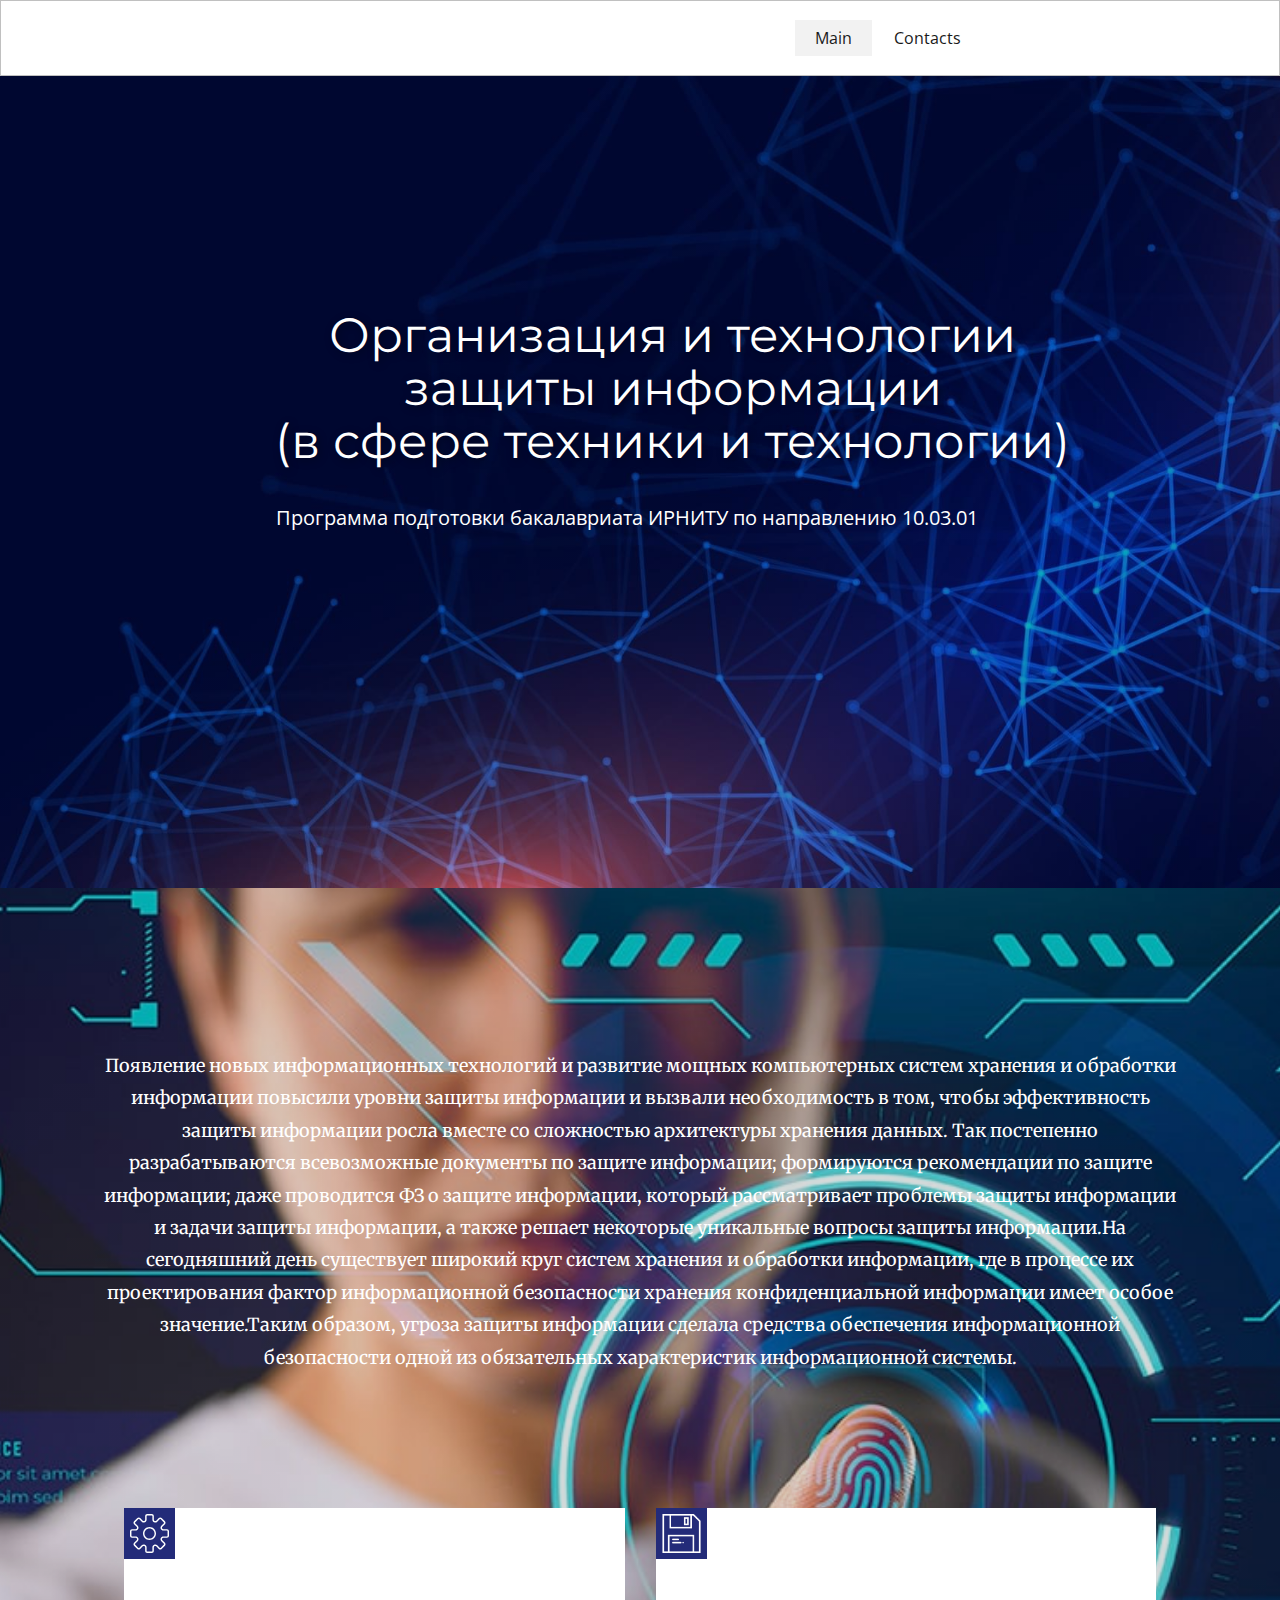
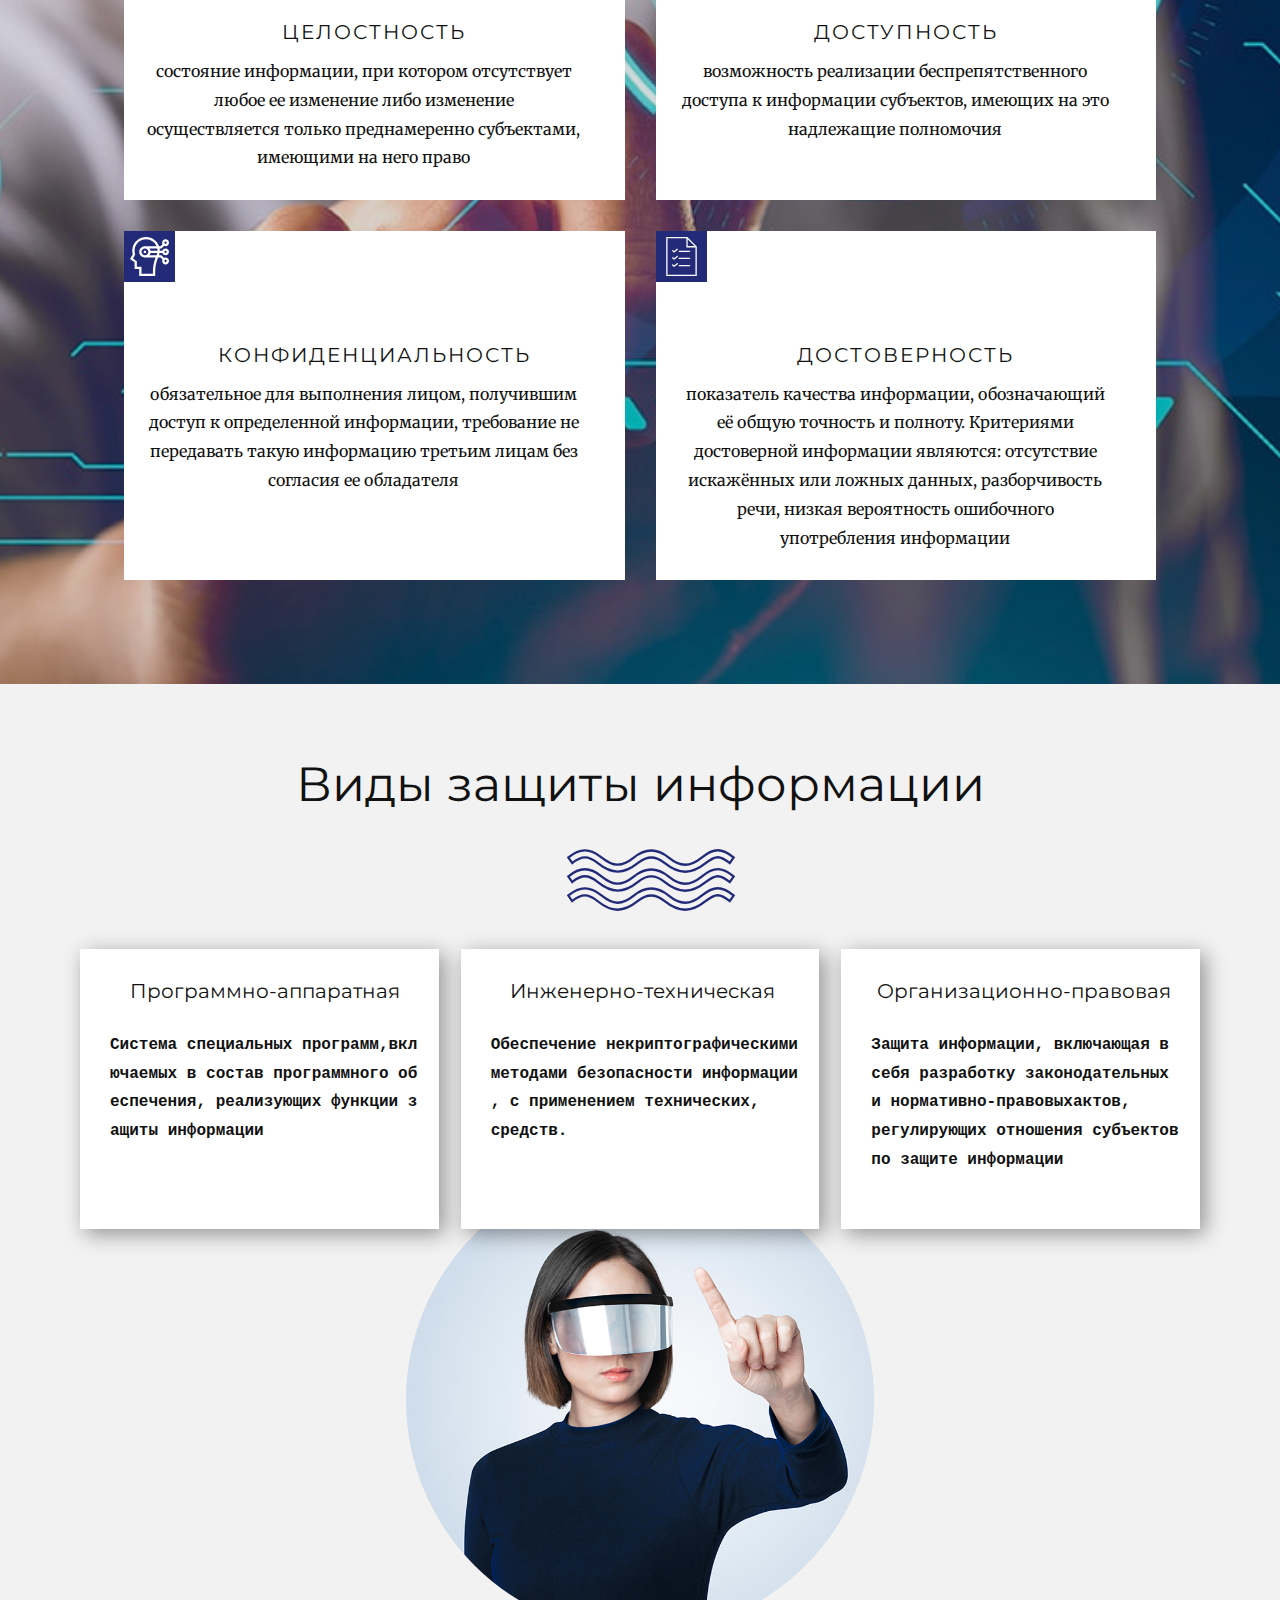
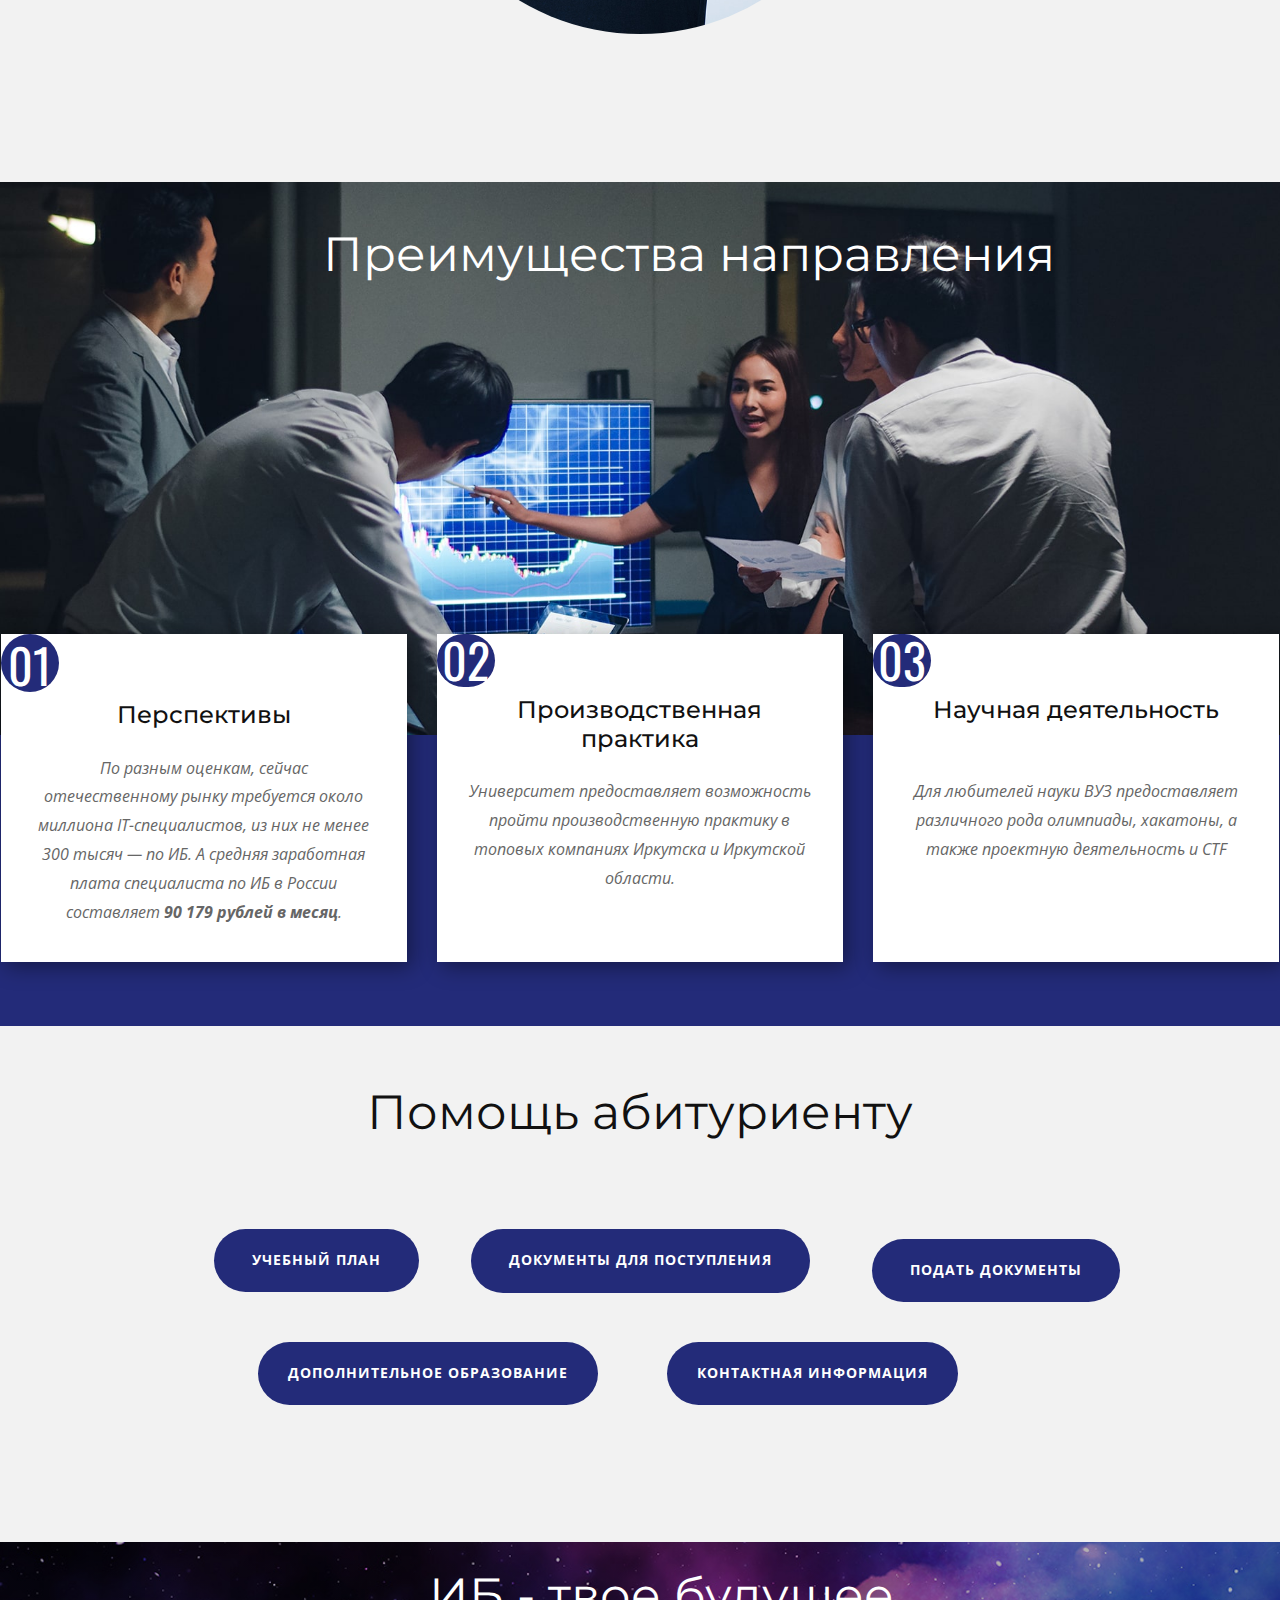
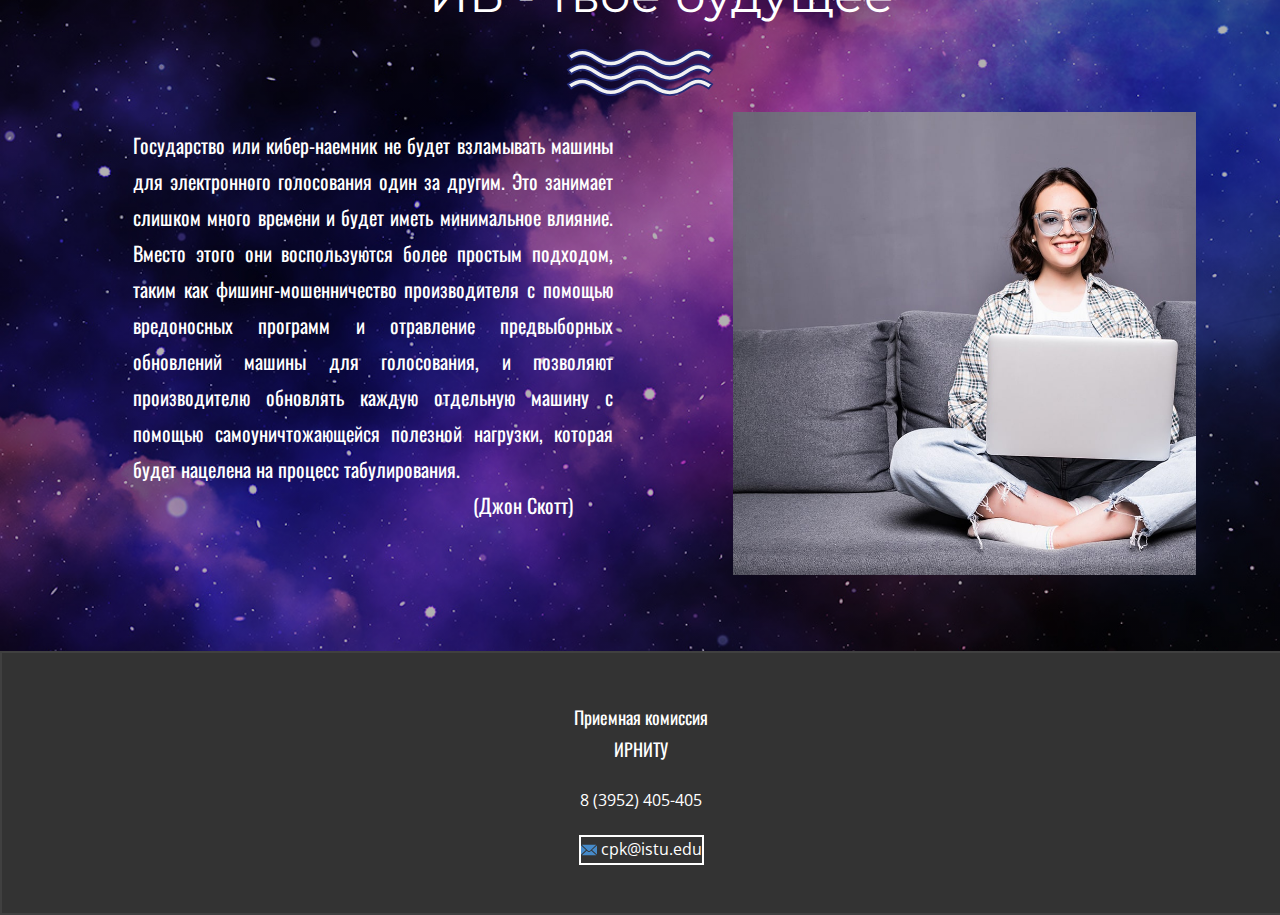
<file: Main.html>
<!DOCTYPE html>
<html style="font-size: 16px;" lang="ru"><head>
    <meta name="viewport" content="width=device-width, initial-scale=1.0">
    <meta charset="utf-8">
    <meta name="keywords" content="​Join Accenture’s virtual program for new perspectives, ​Technology Of The Future, 01, 02, 03, 04, ​AI &amp;amp; Digital Platform, ​Essential 8 Emerging Technologies, ​Technology Of The Future, Join our newsletter">
    <meta name="description" content="">
    <title>Main</title>
    <link rel="stylesheet" href="nicepage.css" media="screen">
<link rel="stylesheet" href="Main.css" media="screen">
    <script class="u-script" type="text/javascript" src="jquery.js" defer=""></script>
    <script class="u-script" type="text/javascript" src="nicepage.js" defer=""></script>
    <meta name="generator" content="Nicepage 4.21.5, nicepage.com">
    <link id="u-theme-google-font" rel="stylesheet" href="https://fonts.googleapis.com/css?family=Montserrat:100,100i,200,200i,300,300i,400,400i,500,500i,600,600i,700,700i,800,800i,900,900i|Open+Sans:300,300i,400,400i,500,500i,600,600i,700,700i,800,800i">
    <link id="u-page-google-font" rel="stylesheet" href="https://fonts.googleapis.com/css?family=Montserrat:100,100i,200,200i,300,300i,400,400i,500,500i,600,600i,700,700i,800,800i,900,900i|Merriweather:300,300i,400,400i,700,700i,900,900i|Oswald:200,300,400,500,600,700">
    
    
    
    
    
    
    
    <script type="application/ld+json">{
		"@context": "http://schema.org",
		"@type": "Organization",
		"name": ""
}</script>
    <meta name="theme-color" content="#232b79">
    <meta property="og:title" content="Main">
    <meta property="og:type" content="website">
  </head>
  <body class="u-body u-xl-mode" data-lang="ru"><header class="u-align-center-xs u-border-1 u-border-grey-25 u-clearfix u-header u-header" id="sec-a184"><div class="u-clearfix u-sheet u-sheet-1">
        <nav class="u-align-left u-font-size-14 u-menu u-menu-one-level u-nav-spacing-25 u-offcanvas u-menu-1" data-responsive-from="MD">
          <div class="menu-collapse">
            <a class="u-button-style u-nav-link" href="#" style="padding: 4px 0px; font-size: calc(1em + 8px);">
              <svg class="u-svg-link" preserveAspectRatio="xMidYMin slice" viewBox="0 0 302 302" style=""><use xmlns:xlink="http://www.w3.org/1999/xlink" xlink:href="#svg-7b92"></use></svg>
              <svg xmlns="http://www.w3.org/2000/svg" xmlns:xlink="http://www.w3.org/1999/xlink" version="1.1" id="svg-7b92" x="0px" y="0px" viewBox="0 0 302 302" style="enable-background:new 0 0 302 302;" xml:space="preserve" class="u-svg-content"><g><rect y="36" width="302" height="30"></rect><rect y="236" width="302" height="30"></rect><rect y="136" width="302" height="30"></rect>
</g><g></g><g></g><g></g><g></g><g></g><g></g><g></g><g></g><g></g><g></g><g></g><g></g><g></g><g></g><g></g></svg>
            </a>
          </div>
          <div class="u-custom-menu u-nav-container">
            <ul class="u-nav u-spacing-2 u-unstyled u-nav-1"><li class="u-nav-item"><a class="u-active-grey-5 u-button-style u-hover-grey-10 u-nav-link u-text-active-grey-90 u-text-grey-90 u-text-hover-grey-90" href="Main.html" style="padding: 10px 20px;">Main</a>
</li><li class="u-nav-item"><a class="u-active-grey-5 u-button-style u-hover-grey-10 u-nav-link u-text-active-grey-90 u-text-grey-90 u-text-hover-grey-90" href="Contacts.html" style="padding: 10px 20px;">Contacts</a>
</li></ul>
          </div>
          <div class="u-custom-menu u-nav-container-collapse">
            <div class="u-align-center u-black u-container-style u-inner-container-layout u-opacity u-opacity-95 u-sidenav">
              <div class="u-inner-container-layout u-sidenav-overflow">
                <div class="u-menu-close"></div>
                <ul class="u-align-center u-nav u-popupmenu-items u-unstyled u-nav-2"><li class="u-nav-item"><a class="u-button-style u-nav-link" href="Main.html">Main</a>
</li><li class="u-nav-item"><a class="u-button-style u-nav-link" href="Contacts.html">Contacts</a>
</li></ul>
              </div>
            </div>
            <div class="u-black u-menu-overlay u-opacity u-opacity-70"></div>
          </div>
        </nav>
      </div></header> 
    <section class="u-align-center u-clearfix u-image u-shading u-section-1" id="carousel_5ad0" src="" data-image-width="1782" data-image-height="1080">
      <div class="u-clearfix u-sheet u-valign-middle-xs u-sheet-1">
        <h1 class="u-custom-font u-font-montserrat u-text u-text-body-alt-color u-title u-text-1">Организация и технологии защиты информации<br>(в сфере техники и технологии) 
        </h1>
        <p class="u-large-text u-text u-text-body-alt-color u-text-font u-text-variant u-text-2">Программа подготовки бакалавриата ИРНИТУ по направлению 10.03.01<br>
        </p>
      </div>
    </section>
    <section class="u-align-right u-clearfix u-image u-shading u-section-2" id="sec-227e">
      <div class="u-clearfix u-sheet u-sheet-1">
        <div class="u-expanded-width-lg u-expanded-width-md u-expanded-width-sm u-expanded-width-xs u-gradient u-opacity u-opacity-35 u-shape u-shape-rectangle u-shape-1"></div>
        <p class="u-align-center u-custom-font u-font-merriweather u-text u-text-white u-text-1"> Появление новых информационных технологий и развитие мощных компьютерных систем хранения и обработки информации повысили уровни защиты информации и вызвали необходимость в том, чтобы эффективность защиты информации росла вместе со сложностью архитектуры хранения данных. Так постепенно разрабатываются всевозможные документы по защите информации; формируются рекомендации по защите информации; даже проводится ФЗ о защите информации, который рассматривает проблемы защиты информации и задачи защиты информации, а также решает некоторые уникальные вопросы защиты информации.На сегодняшний день существует широкий круг систем хранения и обработки информации, где в процессе их проектирования фактор информационной безопасности хранения конфиденциальной информации имеет особое значение.Таким образом, угроза защиты информации сделала средства обеспечения информационной безопасности одной из обязательных характеристик информационной системы.</p>
        <div class="u-expanded-width-md u-expanded-width-sm u-expanded-width-xs u-list u-list-1">
          <div class="u-repeater u-repeater-1">
            <div class="u-align-center u-container-style u-list-item u-repeater-item u-video-cover u-white u-list-item-1">
              <div class="u-container-layout u-similar-container u-container-layout-1"><span class="u-icon u-icon-rounded u-palette-1-base u-text-white u-icon-1"><svg class="u-svg-link" preserveAspectRatio="xMidYMin slice" viewBox="0 0 54 54" style=""><use xmlns:xlink="http://www.w3.org/1999/xlink" xlink:href="#svg-6b26"></use></svg><svg class="u-svg-content" viewBox="0 0 54 54" x="0px" y="0px" id="svg-6b26" style="enable-background:new 0 0 54 54;"><g><path d="M51.22,21h-5.052c-0.812,0-1.481-0.447-1.792-1.197s-0.153-1.54,0.42-2.114l3.572-3.571
		c0.525-0.525,0.814-1.224,0.814-1.966c0-0.743-0.289-1.441-0.814-1.967l-4.553-4.553c-1.05-1.05-2.881-1.052-3.933,0l-3.571,3.571
		c-0.574,0.573-1.366,0.733-2.114,0.421C33.447,9.313,33,8.644,33,7.832V2.78C33,1.247,31.753,0,30.22,0H23.78
		C22.247,0,21,1.247,21,2.78v5.052c0,0.812-0.447,1.481-1.197,1.792c-0.748,0.313-1.54,0.152-2.114-0.421l-3.571-3.571
		c-1.052-1.052-2.883-1.05-3.933,0l-4.553,4.553c-0.525,0.525-0.814,1.224-0.814,1.967c0,0.742,0.289,1.44,0.814,1.966l3.572,3.571
		c0.573,0.574,0.73,1.364,0.42,2.114S8.644,21,7.832,21H2.78C1.247,21,0,22.247,0,23.78v6.439C0,31.753,1.247,33,2.78,33h5.052
		c0.812,0,1.481,0.447,1.792,1.197s0.153,1.54-0.42,2.114l-3.572,3.571c-0.525,0.525-0.814,1.224-0.814,1.966
		c0,0.743,0.289,1.441,0.814,1.967l4.553,4.553c1.051,1.051,2.881,1.053,3.933,0l3.571-3.572c0.574-0.573,1.363-0.731,2.114-0.42
		c0.75,0.311,1.197,0.98,1.197,1.792v5.052c0,1.533,1.247,2.78,2.78,2.78h6.439c1.533,0,2.78-1.247,2.78-2.78v-5.052
		c0-0.812,0.447-1.481,1.197-1.792c0.751-0.312,1.54-0.153,2.114,0.42l3.571,3.572c1.052,1.052,2.883,1.05,3.933,0l4.553-4.553
		c0.525-0.525,0.814-1.224,0.814-1.967c0-0.742-0.289-1.44-0.814-1.966l-3.572-3.571c-0.573-0.574-0.73-1.364-0.42-2.114
		S45.356,33,46.168,33h5.052c1.533,0,2.78-1.247,2.78-2.78V23.78C54,22.247,52.753,21,51.22,21z M52,30.22
		C52,30.65,51.65,31,51.22,31h-5.052c-1.624,0-3.019,0.932-3.64,2.432c-0.622,1.5-0.295,3.146,0.854,4.294l3.572,3.571
		c0.305,0.305,0.305,0.8,0,1.104l-4.553,4.553c-0.304,0.304-0.799,0.306-1.104,0l-3.571-3.572c-1.149-1.149-2.794-1.474-4.294-0.854
		c-1.5,0.621-2.432,2.016-2.432,3.64v5.052C31,51.65,30.65,52,30.22,52H23.78C23.35,52,23,51.65,23,51.22v-5.052
		c0-1.624-0.932-3.019-2.432-3.64c-0.503-0.209-1.021-0.311-1.533-0.311c-1.014,0-1.997,0.4-2.761,1.164l-3.571,3.572
		c-0.306,0.306-0.801,0.304-1.104,0l-4.553-4.553c-0.305-0.305-0.305-0.8,0-1.104l3.572-3.571c1.148-1.148,1.476-2.794,0.854-4.294
		C10.851,31.932,9.456,31,7.832,31H2.78C2.35,31,2,30.65,2,30.22V23.78C2,23.35,2.35,23,2.78,23h5.052
		c1.624,0,3.019-0.932,3.64-2.432c0.622-1.5,0.295-3.146-0.854-4.294l-3.572-3.571c-0.305-0.305-0.305-0.8,0-1.104l4.553-4.553
		c0.304-0.305,0.799-0.305,1.104,0l3.571,3.571c1.147,1.147,2.792,1.476,4.294,0.854C22.068,10.851,23,9.456,23,7.832V2.78
		C23,2.35,23.35,2,23.78,2h6.439C30.65,2,31,2.35,31,2.78v5.052c0,1.624,0.932,3.019,2.432,3.64
		c1.502,0.622,3.146,0.294,4.294-0.854l3.571-3.571c0.306-0.305,0.801-0.305,1.104,0l4.553,4.553c0.305,0.305,0.305,0.8,0,1.104
		l-3.572,3.571c-1.148,1.148-1.476,2.794-0.854,4.294c0.621,1.5,2.016,2.432,3.64,2.432h5.052C51.65,23,52,23.35,52,23.78V30.22z"></path><path d="M27,18c-4.963,0-9,4.037-9,9s4.037,9,9,9s9-4.037,9-9S31.963,18,27,18z M27,34c-3.859,0-7-3.141-7-7s3.141-7,7-7
		s7,3.141,7,7S30.859,34,27,34z"></path>
</g></svg></span>
                <h4 class="u-text u-text-2">Целостность</h4>
                <p class="u-custom-font u-font-merriweather u-text u-text-3"> состояние информации, при котором отсутствует любое ее изменение либо изменение осуществляется только преднамеренно субъектами, имеющими на него право</p>
              </div>
            </div>
            <div class="u-align-center u-container-style u-list-item u-repeater-item u-video-cover u-white u-list-item-2">
              <div class="u-container-layout u-similar-container u-container-layout-2"><span class="u-file-icon u-icon u-icon-rounded u-palette-1-base u-text-white u-icon-2"><img src="images/149111-6f54579b.png" alt=""></span>
                <h4 class="u-text u-text-4">доступность</h4>
                <p class="u-custom-font u-font-merriweather u-text u-text-5"> возможность реализации беспрепятственного доступа к информации субъектов, имеющих на это надлежащие полномочия</p>
              </div>
            </div>
            <div class="u-align-center u-container-style u-list-item u-repeater-item u-video-cover u-white u-list-item-3">
              <div class="u-container-layout u-similar-container u-container-layout-3"><span class="u-icon u-icon-rounded u-palette-1-base u-text-white u-icon-3"><svg class="u-svg-link" preserveAspectRatio="xMidYMin slice" viewBox="0 0 512.012 512.012" style=""><use xmlns:xlink="http://www.w3.org/1999/xlink" xlink:href="#svg-a934"></use></svg><svg class="u-svg-content" viewBox="0 0 512.012 512.012" id="svg-a934"><g><path d="m59.998 332.666v87.346h61v92h210v-62.218c0-56.303 12.309-115.303 37.563-179.782h32.224l25.611 25.611c-2.817 5.875-4.398 12.451-4.398 19.39 0 24.813 20.187 45 45 45s45-20.187 45-45-20.187-45-45-45c-6.938 0-13.514 1.581-19.389 4.398l-34.398-34.398h-32.572c3.497-9.779 6.115-19.796 7.843-30.01h36.096c6.192 17.469 22.865 30.01 42.42 30.01 24.813 0 45-20.187 45-45s-20.187-45-45-45c-19.555 0-36.228 12.541-42.42 30h-33.58c0-10.152-.845-20.177-2.485-30h24.698l34.398-34.397c5.875 2.817 12.45 4.398 19.389 4.398 24.813 0 45-20.187 45-45s-20.187-45-45-45-45 20.187-45 45c0 6.939 1.581 13.514 4.398 19.389l-25.611 25.61h-19.994c-24.022-68.126-88.986-119.066-167.616-120-88.723-1.043-163.221 61.684-179.498 143.168-5.685 28.455-4.837 56.601 2.51 83.77l-36.173 62.25zm407-32.654c8.271 0 15 6.729 15 15s-6.729 15-15 15-15-6.729-15-15 6.728-15 15-15zm0-120c8.271 0 15 6.729 15 15s-6.729 15-15 15-15-6.729-15-15 6.728-15 15-15zm0-120c8.271 0 15 6.729 15 15s-6.729 15-15 15-15-6.729-15-15 6.728-15 15-15zm-117.798 178.089c-.272.639-.533 1.273-.802 1.911h-92.44c6.565-8.725 11.274-18.921 13.531-30.01h88.481c-1.971 9.61-4.896 18.996-8.77 28.099zm-108.202-43.089c0 24.813-20.187 45-45 45s-45-20.187-45-45 20.187-45 45-45 45 20.187 45 45zm120-15h-91.509c-2.258-11.079-6.967-21.275-13.532-30h101.998c1.993 9.704 3.043 19.738 3.043 30zm-297.903-30.954c13.953-69.845 76.913-119.906 149.725-119.047 60.427.717 112.514 37.715 135.55 90.001h-152.372c-41.355 0-75 33.645-75 75s33.645 75 75 74.99h140.455c-23.819 63.823-35.455 122.919-35.455 179.792v32.218h-150v-92h-61v-72.655l-50.417-36.534 29.076-50.038c-.795-4.156-14.724-35.852-5.562-81.727z"></path><path d="m180.998 180.012h30v30h-30z"></path>
</g></svg></span>
                <h4 class="u-text u-text-6">Конфиденциальность</h4>
                <p class="u-custom-font u-font-merriweather u-text u-text-7"> обязательное для выполнения лицом, получившим доступ к определенной информации, требование не передавать такую информацию третьим лицам без согласия ее обладателя</p>
              </div>
            </div>
            <div class="u-align-center u-container-style u-list-item u-repeater-item u-video-cover u-white u-list-item-4">
              <div class="u-container-layout u-similar-container u-container-layout-4"><span class="u-icon u-icon-rounded u-palette-1-base u-icon-4"><svg class="u-svg-link" preserveAspectRatio="xMidYMin slice" viewBox="0 0 60 60" style=""><use xmlns:xlink="http://www.w3.org/1999/xlink" xlink:href="#svg-457c"></use></svg><svg class="u-svg-content" viewBox="0 0 60 60" x="0px" y="0px" id="svg-457c" style="enable-background:new 0 0 60 60;"><g><path d="M38.914,0H6.5v60h47V14.586L38.914,0z M39.5,3.414L50.086,14H39.5V3.414z M8.5,58V2h29v14h14v42H8.5z"></path><path d="M42.5,21h-16c-0.552,0-1,0.447-1,1s0.448,1,1,1h16c0.552,0,1-0.447,1-1S43.052,21,42.5,21z"></path><path d="M22.875,18.219l-4.301,3.441l-1.367-1.367c-0.391-0.391-1.023-0.391-1.414,0s-0.391,1.023,0,1.414l2,2
		C17.987,23.901,18.243,24,18.5,24c0.22,0,0.441-0.072,0.624-0.219l5-4c0.432-0.346,0.501-0.975,0.156-1.406
		C23.936,17.943,23.306,17.874,22.875,18.219z"></path><path d="M42.5,32h-16c-0.552,0-1,0.447-1,1s0.448,1,1,1h16c0.552,0,1-0.447,1-1S43.052,32,42.5,32z"></path><path d="M22.875,29.219l-4.301,3.441l-1.367-1.367c-0.391-0.391-1.023-0.391-1.414,0s-0.391,1.023,0,1.414l2,2
		C17.987,34.901,18.243,35,18.5,35c0.22,0,0.441-0.072,0.624-0.219l5-4c0.432-0.346,0.501-0.975,0.156-1.406
		C23.936,28.943,23.306,28.874,22.875,29.219z"></path><path d="M42.5,43h-16c-0.552,0-1,0.447-1,1s0.448,1,1,1h16c0.552,0,1-0.447,1-1S43.052,43,42.5,43z"></path><path d="M22.875,40.219l-4.301,3.441l-1.367-1.367c-0.391-0.391-1.023-0.391-1.414,0s-0.391,1.023,0,1.414l2,2
		C17.987,45.901,18.243,46,18.5,46c0.22,0,0.441-0.072,0.624-0.219l5-4c0.432-0.346,0.501-0.975,0.156-1.406
		C23.936,39.943,23.306,39.874,22.875,40.219z"></path>
</g></svg></span>
                <h4 class="u-text u-text-8">Достоверность</h4>
                <p class="u-custom-font u-font-merriweather u-text u-text-9"> показатель качества информации, обозначающий её общую точность и полноту. Критериями достоверной информации являются: отсутствие искажённых или ложных данных, разборчивость речи, низкая вероятность ошибочного употребления информации<br>
                </p>
              </div>
            </div>
          </div>
        </div>
      </div>
    </section>
    <section class="u-align-center u-clearfix u-grey-5 u-section-3" id="carousel_082c">
      <div class="u-clearfix u-sheet u-sheet-1">
        <h2 class="u-text u-text-default u-text-1">Виды защиты информации</h2>
        <div class="u-border-2 u-border-palette-1-base u-shape u-shape-svg u-text-grey-5 u-shape-1">
          <svg class="u-svg-link" preserveAspectRatio="none" viewBox="0 0 160 50" style=""><use xmlns:xlink="http://www.w3.org/1999/xlink" xlink:href="#svg-0c8e"></use></svg>
          <svg class="u-svg-content" viewBox="-1 -1 162 52" x="0px" y="0px" id="svg-0c8e" style="enable-background:new 0 0 160 50;"><path d="M133,26.7c-13.9,9.7-25.8,9.7-39.8,0c-9.1-6.3-16.8-6.3-25.9,0c-13.8,9.6-25.1,9.6-38.9,0c-9.2-6.4-15.4-6.4-24.6,0L0,22
	c11.2-7.8,20.6-8.1,32.2,0c11,7.6,19,8.5,31.3,0c11.6-8.1,22.4-7.7,33.5,0c11.4,8,20.3,8.3,32.2,0c11.6-8.1,19.2-8.1,30.8,0
	l-3.8,4.7C146.9,20.2,142.3,20.2,133,26.7z M133,10.8c-13.9,9.7-25.8,9.7-39.8,0c-9.1-6.3-16.8-6.3-25.9,0
	c-13.8,9.6-25.1,9.6-38.9,0c-9.2-6.4-15.4-6.4-24.6,0L0,6.1c11.2-7.8,20.6-8.1,32.2,0c11,7.6,19,8.5,31.3,0C75.1-2,85.9-1.6,97,6.1
	c11.4,8,20.3,8.3,32.2,0C140.8-2,148.4-2,160,6.1l-3.8,4.7C146.9,4.3,142.3,4.3,133,10.8z M32.2,38c11,7.6,19,8.5,31.3,0
	c11.6-8.1,22.4-7.7,33.5,0c11.4,8,20.3,8.3,32.2,0c11.6-8.1,19.2-8.1,30.8,0l-3.8,4.7c-9.3-6.5-13.9-6.5-23.3,0
	c-13.9,9.7-25.8,9.7-39.8,0c-9.1-6.3-16.8-6.3-25.9,0c-13.8,9.6-25.1,9.6-38.9,0c-9.2-6.4-15.4-6.4-24.6,0L0,38
	C11.2,30.2,20.6,29.9,32.2,38z"></path></svg>
        </div>
        <div class="u-expanded-width-xs u-image u-image-circle u-preserve-proportions u-image-1" alt="" data-image-width="800" data-image-height="800">
          <div class="u-preserve-proportions-child" style="padding-top: 100%;"></div>
        </div>
        <div class="u-expanded-width-md u-expanded-width-sm u-expanded-width-xs u-list u-list-1">
          <div class="u-repeater u-repeater-1">
            <div class="u-container-style u-list-item u-repeater-item u-white u-list-item-1">
              <div class="u-container-layout u-similar-container u-valign-top u-container-layout-1">
                <h5 class="u-align-center u-text u-text-2">Программно-аппаратная</h5>
                <p class="u-align-left u-custom-font u-font-courier-new u-text u-text-3"><b>Система</b>&nbsp;<b>специальных</b>&nbsp;<b>программ</b><b>,</b><b>включаемых</b>&nbsp;<b>в</b>&nbsp;<b>состав</b>&nbsp;<b>программного</b>&nbsp;<b>обеспечения</b><b>,</b>&nbsp;<b>реализующих</b>&nbsp;<b>функции</b>&nbsp;<b>защиты</b>&nbsp;<b>информации</b>
                </p>
              </div>
            </div>
            <div class="u-container-style u-list-item u-repeater-item u-video-cover u-white u-list-item-2">
              <div class="u-container-layout u-similar-container u-valign-top u-container-layout-2">
                <h5 class="u-align-center u-text u-text-4">Инженерно-техническая&nbsp;</h5>
                <p class="u-align-left u-custom-font u-font-courier-new u-text u-text-5">Обеспечение некриптографическими методами&nbsp;<b>безопасности</b>&nbsp;<b>информации</b>, с применением&nbsp;<b>технических</b>, средств.
                </p>
              </div>
            </div>
            <div class="u-container-style u-list-item u-repeater-item u-video-cover u-white u-list-item-3">
              <div class="u-container-layout u-similar-container u-valign-top u-container-layout-3">
                <h5 class="u-align-center u-text u-text-6">Организационно-правовая&nbsp;</h5>
                <p class="u-align-left u-custom-font u-font-courier-new u-text u-text-7"><b>Защита</b>&nbsp;<b>информации</b>, включающая в себя разработку законодательных и нормативно-<b>правовых</b>актов, регулирующих отношения субъектов по&nbsp;<b>защите</b>&nbsp;<b>информации</b>
                </p>
              </div>
            </div>
          </div>
        </div>
      </div>
    </section>
    <section class="u-align-center u-clearfix u-palette-1-base u-section-4" id="carousel_5f6d">
      <img class="u-expanded-width u-image u-image-1" src="images/swa-min.jpg">
      <div class="u-list u-list-1">
        <div class="u-repeater u-repeater-1">
          <div class="u-align-center u-container-style u-list-item u-repeater-item u-shape-round u-white u-list-item-1">
            <div class="u-container-layout u-similar-container u-container-layout-1">
              <div class="u-align-center u-container-style u-group u-palette-1-base u-radius-50 u-shape-round u-group-1">
                <div class="u-container-layout u-container-layout-2">
                  <h2 class="u-custom-font u-font-oswald u-text u-text-1">01</h2>
                </div>
              </div>
              <h5 class="u-text u-text-2">Перспективы</h5>
              <p class="u-text u-text-grey-60 u-text-3"> По разным оценкам, сейчас отечественному рынку требуется около миллиона IT-специалистов, из них не менее 300 тысяч — по ИБ. А средняя заработная плата специалиста по ИБ в России составляет&nbsp;<b>90 179 рублей в месяц</b>.
              </p>
            </div>
          </div>
          <div class="u-align-center u-container-style u-list-item u-repeater-item u-shape-round u-white u-list-item-2">
            <div class="u-container-layout u-similar-container u-container-layout-3">
              <div class="u-align-center u-container-style u-group u-palette-1-base u-radius-50 u-shape-round u-video-cover u-group-2">
                <div class="u-container-layout u-container-layout-4">
                  <h2 class="u-custom-font u-font-oswald u-text u-text-4">02</h2>
                </div>
              </div>
              <h5 class="u-text u-text-5">Производственная практика</h5>
              <p class="u-text u-text-grey-60 u-text-6">Университет предоставляет возможность пройти производственную практику в топовых компаниях Иркутска и Иркутской области.</p>
            </div>
          </div>
          <div class="u-align-center u-container-style u-list-item u-repeater-item u-shape-round u-white u-list-item-3">
            <div class="u-container-layout u-similar-container u-container-layout-5">
              <div class="u-align-center u-container-style u-group u-palette-1-base u-radius-50 u-shape-round u-video-cover u-group-3">
                <div class="u-container-layout u-container-layout-6">
                  <h2 class="u-custom-font u-font-oswald u-text u-text-7">03</h2>
                </div>
              </div>
              <h5 class="u-text u-text-8">Научная деятельность</h5>
              <p class="u-text u-text-grey-60 u-text-9">
                <br>Для любителей науки ВУЗ предоставляет различного рода олимпиады, хакатоны, а также проектную деятельность и CTF
              </p>
            </div>
          </div>
        </div>
      </div>
      <h2 class="u-hidden-sm u-text u-text-10">Преимущества направления</h2>
    </section>
    <section class="u-align-center u-clearfix u-grey-5 u-section-5" id="sec-e7f8">
      <div class="u-clearfix u-sheet u-valign-middle-md u-sheet-1">
        <h2 class="u-text u-text-default u-text-1">Помощь абитуриенту</h2>
        <a href="https://www.istu.edu/abiturientu/urovni/up/plan?plan_id=1734&amp;admis=23820" class="u-btn u-btn-round u-button-style u-custom-item u-hover-palette-1-light-1 u-palette-1-base u-radius-50 u-btn-1" target="_blank">Учебный план</a>
        <a href="https://www.istu.edu/abiturientu/dokumenty/dokumenty_post" class="u-btn u-btn-round u-button-style u-custom-item u-hover-palette-1-light-1 u-palette-1-base u-radius-50 u-btn-2" target="_blank">Документы для поступления</a>
        <a href="https://cis.istu.edu/pub/auth" class="u-btn u-btn-round u-button-style u-custom-item u-hover-palette-1-light-1 u-palette-1-base u-radius-50 u-btn-3" target="_blank">Подать документы</a>
        <a href="https://www.istu.edu/studentu/vozmozhnosti" class="u-btn u-btn-round u-button-style u-custom-item u-hover-palette-1-light-1 u-palette-1-base u-radius-50 u-btn-4" target="_blank">Дополнительное образование</a>
        <a href="https://www.istu.edu/abiturientu/priyemnaya_komissiya/kontaktnaya_informatsiya" class="u-btn u-btn-round u-button-style u-custom-item u-hover-palette-1-light-1 u-palette-1-base u-radius-50 u-btn-5" target="_blank">Контактная информация</a>
      </div>
    </section>
    <section class="u-align-center u-clearfix u-image u-shading u-section-6" id="carousel_4b76" data-image-width="1200" data-image-height="1200">
      <div class="u-clearfix u-sheet u-sheet-1">
        <h2 class="u-text u-text-default-lg u-text-default-md u-text-default-xl u-text-1">ИБ - твое будущее</h2>
        <div class="u-border-2 u-border-palette-1-base u-shape u-shape-svg u-text-grey-5 u-shape-1">
          <svg class="u-svg-link" preserveAspectRatio="none" viewBox="0 0 160 50" style=""><use xmlns:xlink="http://www.w3.org/1999/xlink" xlink:href="#svg-78f4"></use></svg>
          <svg class="u-svg-content" viewBox="-1 -1 162 52" x="0px" y="0px" id="svg-78f4" style="enable-background:new 0 0 160 50;"><path d="M133,26.7c-13.9,9.7-25.8,9.7-39.8,0c-9.1-6.3-16.8-6.3-25.9,0c-13.8,9.6-25.1,9.6-38.9,0c-9.2-6.4-15.4-6.4-24.6,0L0,22
	c11.2-7.8,20.6-8.1,32.2,0c11,7.6,19,8.5,31.3,0c11.6-8.1,22.4-7.7,33.5,0c11.4,8,20.3,8.3,32.2,0c11.6-8.1,19.2-8.1,30.8,0
	l-3.8,4.7C146.9,20.2,142.3,20.2,133,26.7z M133,10.8c-13.9,9.7-25.8,9.7-39.8,0c-9.1-6.3-16.8-6.3-25.9,0
	c-13.8,9.6-25.1,9.6-38.9,0c-9.2-6.4-15.4-6.4-24.6,0L0,6.1c11.2-7.8,20.6-8.1,32.2,0c11,7.6,19,8.5,31.3,0C75.1-2,85.9-1.6,97,6.1
	c11.4,8,20.3,8.3,32.2,0C140.8-2,148.4-2,160,6.1l-3.8,4.7C146.9,4.3,142.3,4.3,133,10.8z M32.2,38c11,7.6,19,8.5,31.3,0
	c11.6-8.1,22.4-7.7,33.5,0c11.4,8,20.3,8.3,32.2,0c11.6-8.1,19.2-8.1,30.8,0l-3.8,4.7c-9.3-6.5-13.9-6.5-23.3,0
	c-13.9,9.7-25.8,9.7-39.8,0c-9.1-6.3-16.8-6.3-25.9,0c-13.8,9.6-25.1,9.6-38.9,0c-9.2-6.4-15.4-6.4-24.6,0L0,38
	C11.2,30.2,20.6,29.9,32.2,38z"></path></svg>
        </div>
        <img class="u-expanded-width-xs u-image u-image-1" src="images/-min2.jpg">
        <p class="u-align-justify u-custom-font u-font-oswald u-text u-text-2"> Государство или кибер-наемник не будет взламывать машины для электронного голосования один за другим. Это занимает слишком много времени и будет иметь минимальное влияние. Вместо этого они воспользуются более простым подходом, таким как фишинг-мошенничество производителя с помощью вредоносных программ и отравление предвыборных обновлений машины для голосования, и позволяют производителю обновлять каждую отдельную машину с помощью самоуничтожающейся полезной нагрузки, которая будет нацелена на процесс табулирования.<br>&nbsp; &nbsp; &nbsp; &nbsp; &nbsp; &nbsp; &nbsp; &nbsp; &nbsp; &nbsp; &nbsp; &nbsp; &nbsp; &nbsp; &nbsp; &nbsp; &nbsp; &nbsp; &nbsp; &nbsp; &nbsp; &nbsp; &nbsp; &nbsp; &nbsp; &nbsp; &nbsp; &nbsp; &nbsp; &nbsp; &nbsp; &nbsp; &nbsp; &nbsp; (Джон Скотт)
        </p>
      </div>
    </section>
    
    
    <footer class="u-align-center u-border-2 u-border-grey-75 u-border-no-right u-clearfix u-footer u-grey-80 u-footer" id="sec-b796"><div class="u-clearfix u-sheet u-sheet-1">
        <p class="u-custom-font u-font-oswald u-text u-text-1">Приемная комиссия<br>ИРНИТУ
        </p>
        <p class="u-text u-text-2"> 8 (3952) 405-405</p>
        <a href="mailto:info@site.com" class="u-active-none u-border-2 u-border-white u-bottom-left-radius-0 u-bottom-right-radius-0 u-btn u-btn-rectangle u-button-style u-hover-none u-none u-radius-0 u-text-body-alt-color u-text-hover-palette-4-light-1 u-top-left-radius-0 u-top-right-radius-0 u-btn-1"><span class="u-icon u-icon-1"><svg class="u-svg-content" viewBox="0 0 24 16" x="0px" y="0px" style="width: 1em; height: 1em;"><path fill="currentColor" d="M23.8,1.1l-7.3,6.8l7.3,6.8c0.1-0.2,0.2-0.6,0.2-0.9V2C24,1.7,23.9,1.4,23.8,1.1z M21.8,0H2.2
	c-0.4,0-0.7,0.1-1,0.2L10.6,9c0.8,0.8,2.2,0.8,3,0l9.2-8.7C22.6,0.1,22.2,0,21.8,0z M0.2,1.1C0.1,1.4,0,1.7,0,2V14
	c0,0.3,0.1,0.6,0.2,0.9l7.3-6.8L0.2,1.1z M15.5,9l-1.1,1c-1.3,1.2-3.6,1.2-4.9,0l-1-1l-7.3,6.8c0.2,0.1,0.6,0.2,1,0.2H22
	c0.4,0,0.6-0.1,1-0.2L15.5,9z"></path></svg><img></span>&nbsp;cpk@istu.edu

  
</body></html>
</file>
